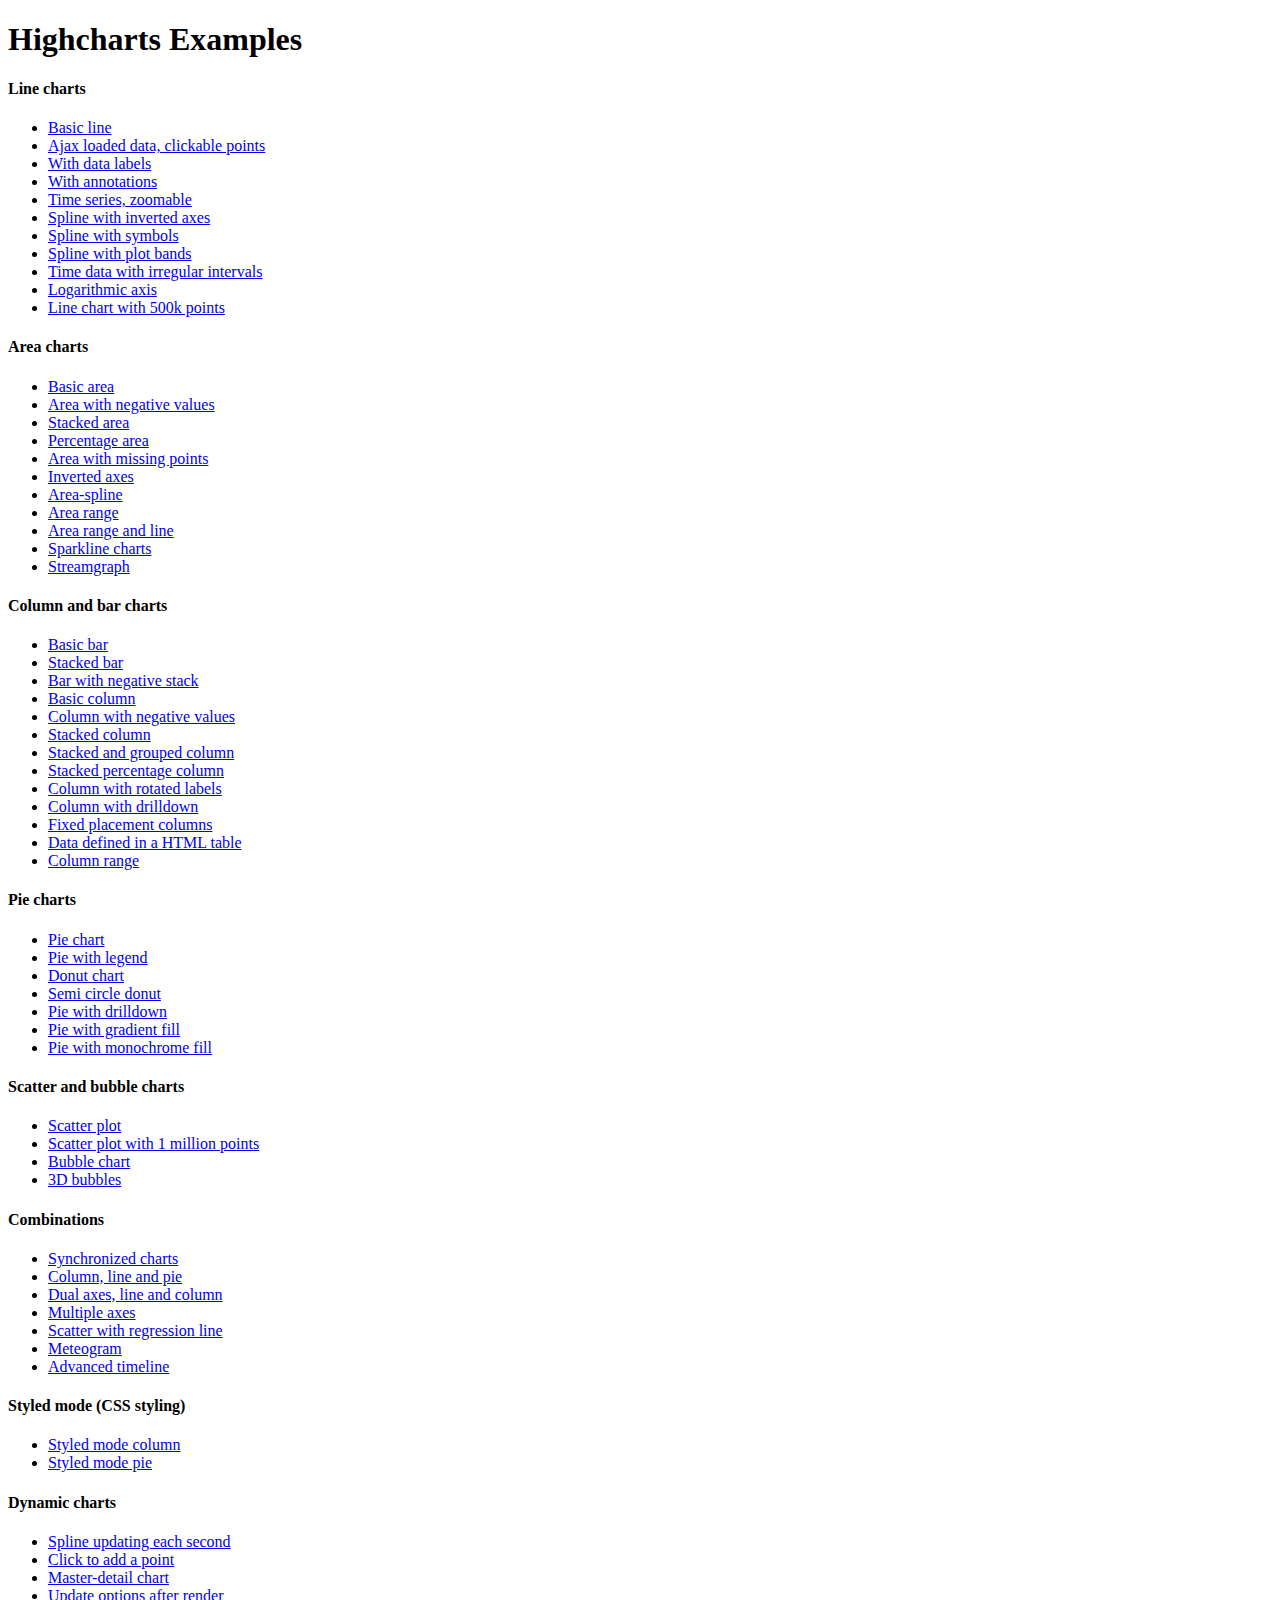
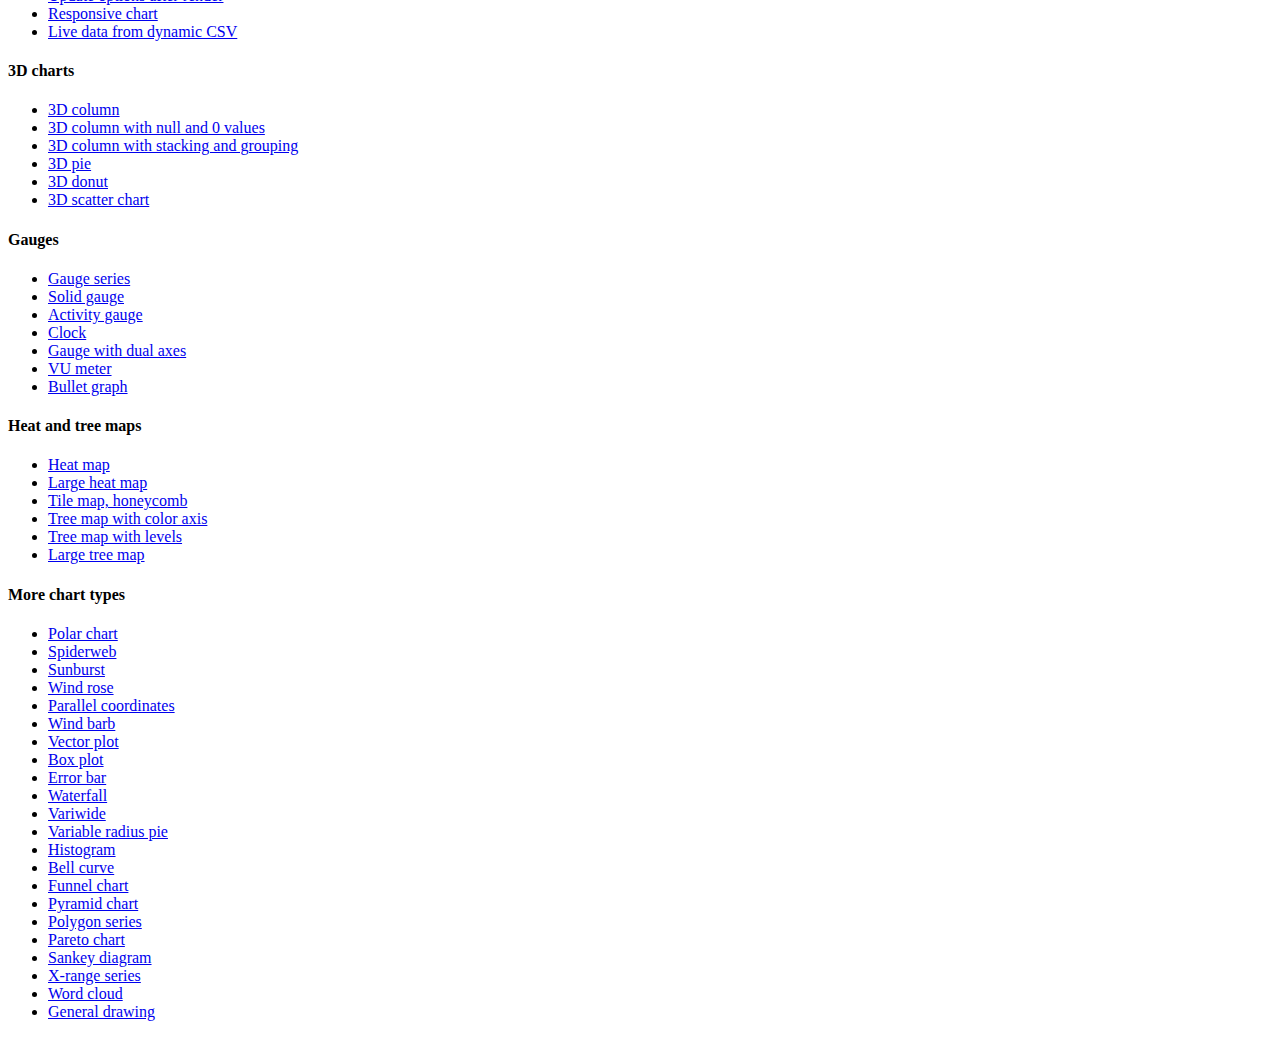
<file: frontend/light-bootstrap-dashboard-angular2-master/src/assets/plugins/highcharts_6.1.4/index.htm>
<!DOCTYPE HTML PUBLIC "-//W3C//DTD HTML 4.01//EN" "http://www.w3.org/TR/html4/strict.dtd">
<html>
	<head>
		<meta http-equiv="Content-Type" content="text/html; charset=utf-8" />
		<meta name="viewport" content="width=device-width, initial-scale=1" />
		<title>Highcharts Examples</title>
	</head>
	<body>
		<h1>Highcharts Examples</h1>
		<h4>Line charts</h4>
		<ul>
			<li><a href="examples/line-basic/index.htm">Basic line</a></li>
			<li><a href="examples/line-ajax/index.htm">Ajax loaded data, clickable points</a></li>
			<li><a href="examples/line-labels/index.htm">With data labels</a></li>
			<li><a href="examples/annotations/index.htm">With annotations</a></li>
			<li><a href="examples/line-time-series/index.htm">Time series, zoomable</a></li>
			<li><a href="examples/spline-inverted/index.htm">Spline with inverted axes</a></li>
			<li><a href="examples/spline-symbols/index.htm">Spline with symbols</a></li>
			<li><a href="examples/spline-plot-bands/index.htm">Spline with plot bands</a></li>
			<li><a href="examples/spline-irregular-time/index.htm">Time data with irregular intervals</a></li>
			<li><a href="examples/line-log-axis/index.htm">Logarithmic axis</a></li>
			<li><a href="examples/line-boost/index.htm">Line chart with 500k points</a></li>
		</ul>
		<h4>Area charts</h4>
		<ul>
			<li><a href="examples/area-basic/index.htm">Basic area</a></li>
			<li><a href="examples/area-negative/index.htm">Area with negative values</a></li>
			<li><a href="examples/area-stacked/index.htm">Stacked area</a></li>
			<li><a href="examples/area-stacked-percent/index.htm">Percentage area</a></li>
			<li><a href="examples/area-missing/index.htm">Area with missing points</a></li>
			<li><a href="examples/area-inverted/index.htm">Inverted axes</a></li>
			<li><a href="examples/areaspline/index.htm">Area-spline</a></li>
			<li><a href="examples/arearange/index.htm">Area range</a></li>
			<li><a href="examples/arearange-line/index.htm">Area range and line</a></li>
			<li><a href="examples/sparkline/index.htm">Sparkline charts</a></li>
			<li><a href="examples/streamgraph/index.htm">Streamgraph</a></li>
		</ul>
		<h4>Column and bar charts</h4>
		<ul>
			<li><a href="examples/bar-basic/index.htm">Basic bar</a></li>
			<li><a href="examples/bar-stacked/index.htm">Stacked bar</a></li>
			<li><a href="examples/bar-negative-stack/index.htm">Bar with negative stack</a></li>
			<li><a href="examples/column-basic/index.htm">Basic column</a></li>
			<li><a href="examples/column-negative/index.htm">Column with negative values</a></li>
			<li><a href="examples/column-stacked/index.htm">Stacked column</a></li>
			<li><a href="examples/column-stacked-and-grouped/index.htm">Stacked and grouped column</a></li>
			<li><a href="examples/column-stacked-percent/index.htm">Stacked percentage column</a></li>
			<li><a href="examples/column-rotated-labels/index.htm">Column with rotated labels</a></li>
			<li><a href="examples/column-drilldown/index.htm">Column with drilldown</a></li>
			<li><a href="examples/column-placement/index.htm">Fixed placement columns</a></li>
			<li><a href="examples/column-parsed/index.htm">Data defined in a HTML table</a></li>
			<li><a href="examples/columnrange/index.htm">Column range</a></li>
		</ul>
		<h4>Pie charts</h4>
		<ul>
			<li><a href="examples/pie-basic/index.htm">Pie chart</a></li>
			<li><a href="examples/pie-legend/index.htm">Pie with legend</a></li>
			<li><a href="examples/pie-donut/index.htm">Donut chart</a></li>
			<li><a href="examples/pie-semi-circle/index.htm">Semi circle donut</a></li>
			<li><a href="examples/pie-drilldown/index.htm">Pie with drilldown</a></li>
			<li><a href="examples/pie-gradient/index.htm">Pie with gradient fill</a></li>
			<li><a href="examples/pie-monochrome/index.htm">Pie with monochrome fill</a></li>
		</ul>
		<h4>Scatter and bubble charts</h4>
		<ul>
			<li><a href="examples/scatter/index.htm">Scatter plot</a></li>
			<li><a href="examples/scatter-boost/index.htm">Scatter plot with 1 million points</a></li>
			<li><a href="examples/bubble/index.htm">Bubble chart</a></li>
			<li><a href="examples/bubble-3d/index.htm">3D bubbles</a></li>
		</ul>
		<h4>Combinations</h4>
		<ul>
			<li><a href="examples/synchronized-charts/index.htm">Synchronized charts</a></li>
			<li><a href="examples/combo/index.htm">Column, line and pie</a></li>
			<li><a href="examples/combo-dual-axes/index.htm">Dual axes, line and column</a></li>
			<li><a href="examples/combo-multi-axes/index.htm">Multiple axes</a></li>
			<li><a href="examples/combo-regression/index.htm">Scatter with regression line</a></li>
			<li><a href="examples/combo-meteogram/index.htm">Meteogram</a></li>
			<li><a href="examples/combo-timeline/index.htm">Advanced timeline</a></li>
		</ul>
		<h4>Styled mode (CSS styling)</h4>
		<ul>
			<li><a href="examples/styled-mode-column/index.htm">Styled mode column</a></li>
			<li><a href="examples/styled-mode-pie/index.htm">Styled mode pie</a></li>
		</ul>
		<h4>Dynamic charts</h4>
		<ul>
			<li><a href="examples/dynamic-update/index.htm">Spline updating each second</a></li>
			<li><a href="examples/dynamic-click-to-add/index.htm">Click to add a point</a></li>
			<li><a href="examples/dynamic-master-detail/index.htm">Master-detail chart</a></li>
			<li><a href="examples/chart-update/index.htm">Update options after render</a></li>
			<li><a href="examples/responsive/index.htm">Responsive chart</a></li>
			<li><a href="examples/live-data/index.htm">Live data from dynamic CSV</a></li>
		</ul>
		<h4>3D charts</h4>
		<ul>
			<li><a href="examples/3d-column-interactive/index.htm">3D column</a></li>
			<li><a href="examples/3d-column-null-values/index.htm">3D column with null and 0 values</a></li>
			<li><a href="examples/3d-column-stacking-grouping/index.htm">3D column with stacking and grouping</a></li>
			<li><a href="examples/3d-pie/index.htm">3D pie</a></li>
			<li><a href="examples/3d-pie-donut/index.htm">3D donut</a></li>
			<li><a href="examples/3d-scatter-draggable/index.htm">3D scatter chart</a></li>
		</ul>
		<h4>Gauges</h4>
		<ul>
			<li><a href="examples/gauge-speedometer/index.htm">Gauge series</a></li>
			<li><a href="examples/gauge-solid/index.htm">Solid gauge</a></li>
			<li><a href="examples/gauge-activity/index.htm">Activity gauge</a></li>
			<li><a href="examples/gauge-clock/index.htm">Clock</a></li>
			<li><a href="examples/gauge-dual/index.htm">Gauge with dual axes</a></li>
			<li><a href="examples/gauge-vu-meter/index.htm">VU meter</a></li>
			<li><a href="examples/bullet-graph/index.htm">Bullet graph</a></li>
		</ul>
		<h4>Heat and tree maps</h4>
		<ul>
			<li><a href="examples/heatmap/index.htm">Heat map</a></li>
			<li><a href="examples/heatmap-canvas/index.htm">Large heat map</a></li>
			<li><a href="examples/honeycomb-usa/index.htm">Tile map, honeycomb</a></li>
			<li><a href="examples/treemap-coloraxis/index.htm">Tree map with color axis</a></li>
			<li><a href="examples/treemap-with-levels/index.htm">Tree map with levels</a></li>
			<li><a href="examples/treemap-large-dataset/index.htm">Large tree map</a></li>
		</ul>
		<h4>More chart types</h4>
		<ul>
			<li><a href="examples/polar/index.htm">Polar chart</a></li>
			<li><a href="examples/polar-spider/index.htm">Spiderweb</a></li>
			<li><a href="examples/sunburst/index.htm">Sunburst</a></li>
			<li><a href="examples/polar-wind-rose/index.htm">Wind rose</a></li>
			<li><a href="examples/parallel-coordinates/index.htm">Parallel coordinates</a></li>
			<li><a href="examples/windbarb-series/index.htm">Wind barb</a></li>
			<li><a href="examples/vector-plot/index.htm">Vector plot</a></li>
			<li><a href="examples/box-plot/index.htm">Box plot</a></li>
			<li><a href="examples/error-bar/index.htm">Error bar</a></li>
			<li><a href="examples/waterfall/index.htm">Waterfall</a></li>
			<li><a href="examples/variwide/index.htm">Variwide</a></li>
			<li><a href="examples/variable-radius-pie/index.htm">Variable radius pie</a></li>
			<li><a href="examples/histogram/index.htm">Histogram</a></li>
			<li><a href="examples/bellcurve/index.htm">Bell curve</a></li>
			<li><a href="examples/funnel/index.htm">Funnel chart</a></li>
			<li><a href="examples/pyramid/index.htm">Pyramid chart</a></li>
			<li><a href="examples/polygon/index.htm">Polygon series</a></li>
			<li><a href="examples/pareto/index.htm">Pareto chart</a></li>
			<li><a href="examples/sankey-diagram/index.htm">Sankey diagram</a></li>
			<li><a href="examples/x-range/index.htm">X-range series</a></li>
			<li><a href="examples/wordcloud/index.htm">Word cloud</a></li>
			<li><a href="examples/renderer/index.htm">General drawing</a></li>
		</ul>
	</body>
</html>
</file>
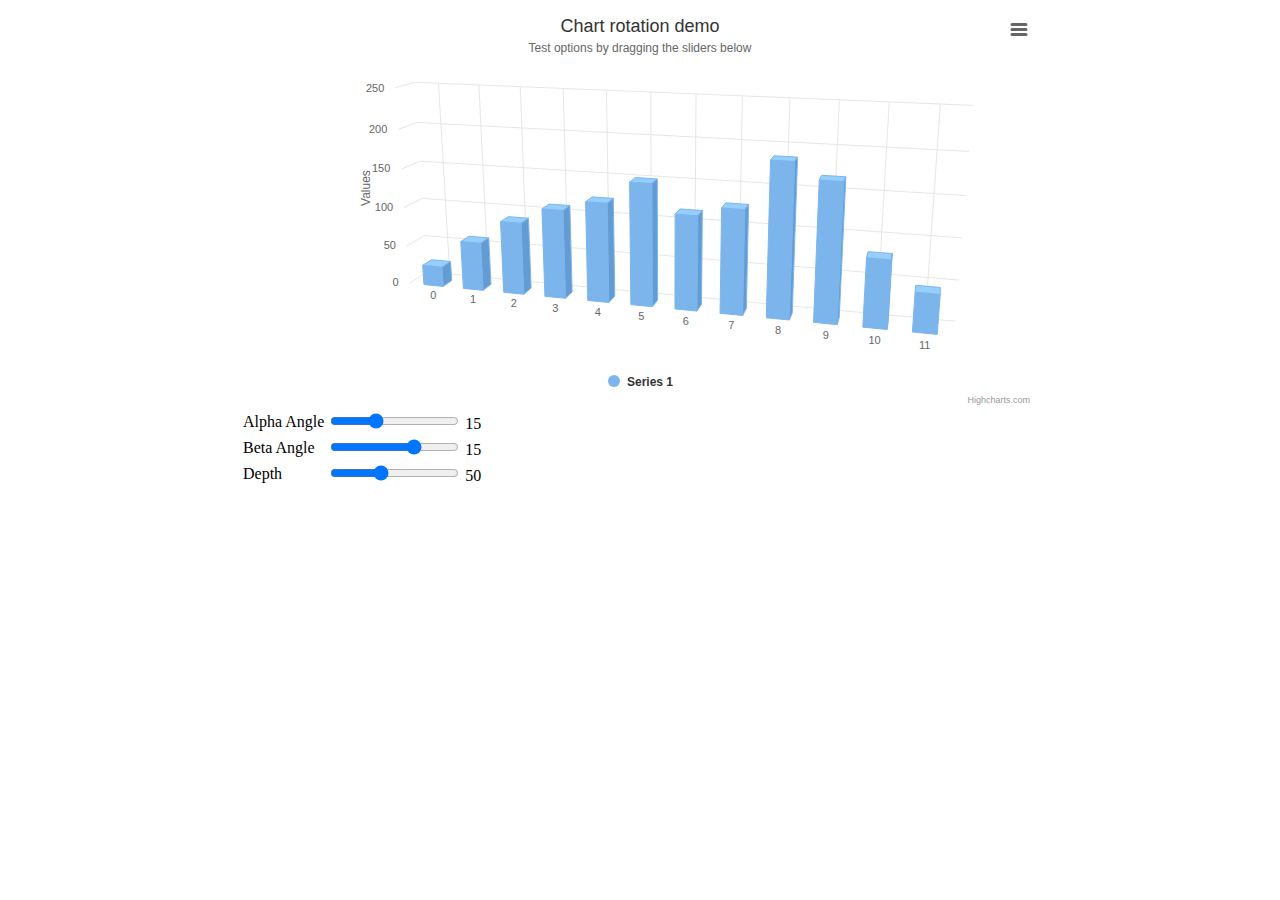
<file: frontend/light-bootstrap-dashboard-angular2-master/src/assets/plugins/highcharts_6.1.4/examples/3d-column-interactive/index.htm>
<!DOCTYPE HTML>
<html>
	<head>
		<meta http-equiv="Content-Type" content="text/html; charset=utf-8">
		<meta name="viewport" content="width=device-width, initial-scale=1">
		<title>Highcharts Example</title>

		<style type="text/css">
#container, #sliders {
    min-width: 310px; 
    max-width: 800px;
    margin: 0 auto;
}
#container {
    height: 400px; 
}
		</style>
	</head>
	<body>
<script src="https://code.jquery.com/jquery-3.1.1.min.js"></script>
<script src="../../code/highcharts.js"></script>
<script src="../../code/highcharts-3d.js"></script>
<script src="../../code/modules/exporting.js"></script>
<script src="../../code/modules/export-data.js"></script>

<div id="container"></div>
<div id="sliders">
    <table>
        <tr>
        	<td>Alpha Angle</td>
        	<td><input id="alpha" type="range" min="0" max="45" value="15"/> <span id="alpha-value" class="value"></span></td>
        </tr>
        <tr>
        	<td>Beta Angle</td>
        	<td><input id="beta" type="range" min="-45" max="45" value="15"/> <span id="beta-value" class="value"></span></td>
        </tr>
        <tr>
        	<td>Depth</td>
        	<td><input id="depth" type="range" min="20" max="100" value="50"/> <span id="depth-value" class="value"></span></td>
        </tr>
    </table>
</div>


		<script type="text/javascript">

// Set up the chart
var chart = new Highcharts.Chart({
    chart: {
        renderTo: 'container',
        type: 'column',
        options3d: {
            enabled: true,
            alpha: 15,
            beta: 15,
            depth: 50,
            viewDistance: 25
        }
    },
    title: {
        text: 'Chart rotation demo'
    },
    subtitle: {
        text: 'Test options by dragging the sliders below'
    },
    plotOptions: {
        column: {
            depth: 25
        }
    },
    series: [{
        data: [29.9, 71.5, 106.4, 129.2, 144.0, 176.0, 135.6, 148.5, 216.4, 194.1, 95.6, 54.4]
    }]
});

function showValues() {
    $('#alpha-value').html(chart.options.chart.options3d.alpha);
    $('#beta-value').html(chart.options.chart.options3d.beta);
    $('#depth-value').html(chart.options.chart.options3d.depth);
}

// Activate the sliders
$('#sliders input').on('input change', function () {
    chart.options.chart.options3d[this.id] = parseFloat(this.value);
    showValues();
    chart.redraw(false);
});

showValues();
		</script>
	</body>
</html>
</file>
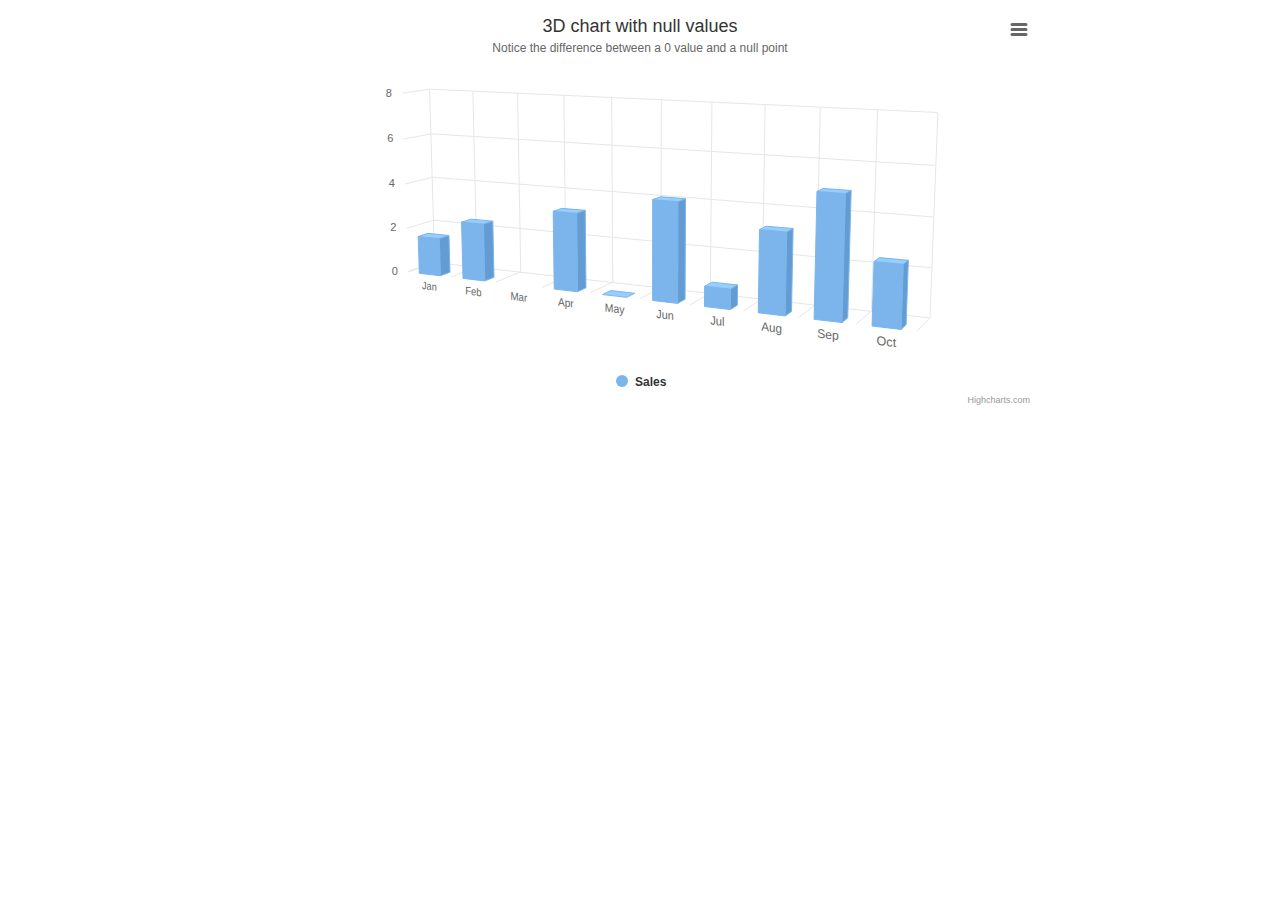
<file: frontend/light-bootstrap-dashboard-angular2-master/src/assets/plugins/highcharts_6.1.4/examples/3d-column-null-values/index.htm>
<!DOCTYPE HTML>
<html>
	<head>
		<meta http-equiv="Content-Type" content="text/html; charset=utf-8">
		<meta name="viewport" content="width=device-width, initial-scale=1">
		<title>Highcharts Example</title>

		<style type="text/css">
#container {
    height: 400px; 
    min-width: 310px; 
    max-width: 800px;
    margin: 0 auto;
}
		</style>
	</head>
	<body>

<script src="../../code/highcharts.js"></script>
<script src="../../code/highcharts-3d.js"></script>
<script src="../../code/modules/exporting.js"></script>
<script src="../../code/modules/export-data.js"></script>

<div id="container" style="height: 400px"></div>


		<script type="text/javascript">

Highcharts.chart('container', {
    chart: {
        type: 'column',
        options3d: {
            enabled: true,
            alpha: 10,
            beta: 25,
            depth: 70
        }
    },
    title: {
        text: '3D chart with null values'
    },
    subtitle: {
        text: 'Notice the difference between a 0 value and a null point'
    },
    plotOptions: {
        column: {
            depth: 25
        }
    },
    xAxis: {
        categories: Highcharts.getOptions().lang.shortMonths,
        labels: {
            skew3d: true,
            style: {
                fontSize: '16px'
            }
        }
    },
    yAxis: {
        title: {
            text: null
        }
    },
    series: [{
        name: 'Sales',
        data: [2, 3, null, 4, 0, 5, 1, 4, 6, 3]
    }]
});
		</script>
	</body>
</html>
</file>
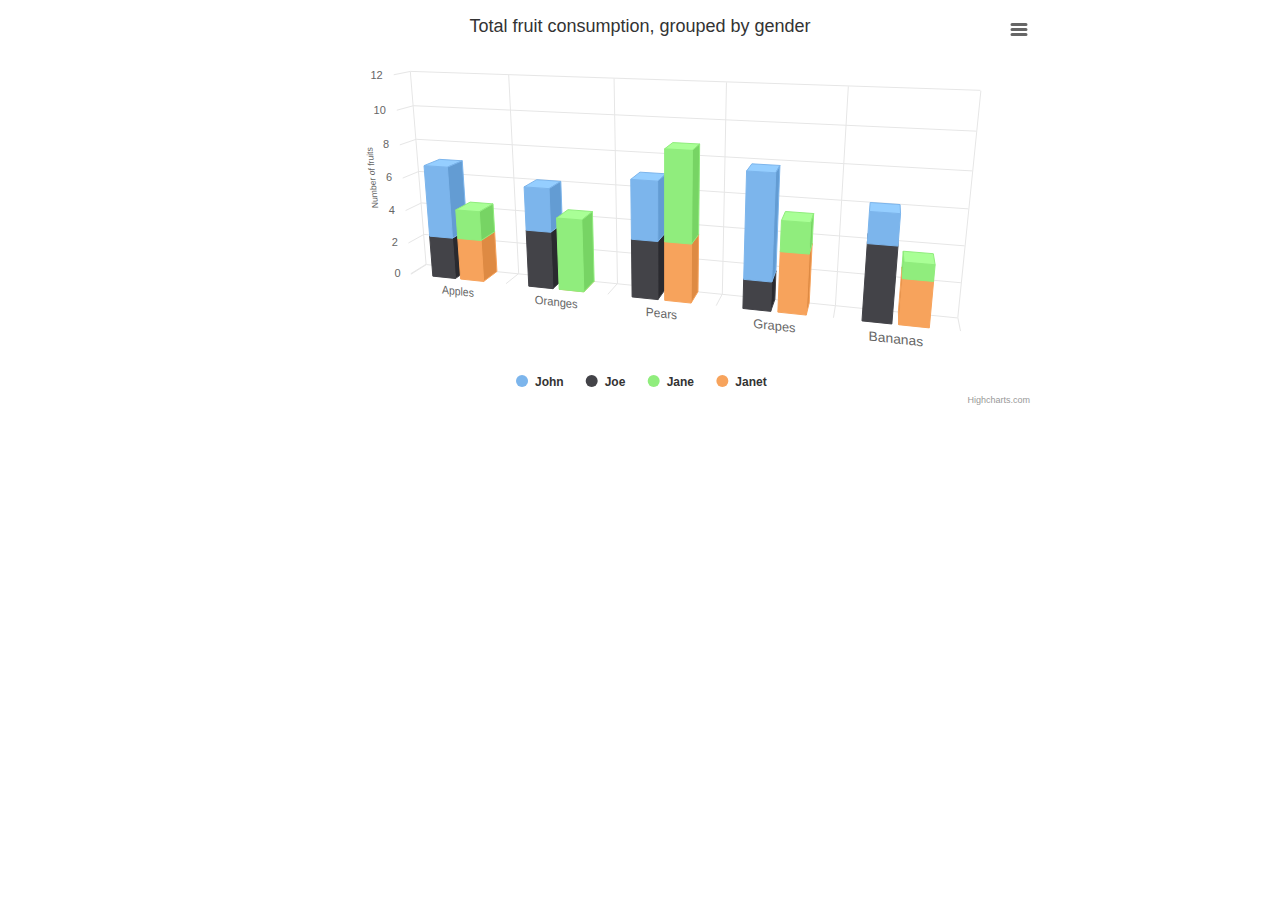
<file: frontend/light-bootstrap-dashboard-angular2-master/src/assets/plugins/highcharts_6.1.4/examples/3d-column-stacking-grouping/index.htm>
<!DOCTYPE HTML>
<html>
	<head>
		<meta http-equiv="Content-Type" content="text/html; charset=utf-8">
		<meta name="viewport" content="width=device-width, initial-scale=1">
		<title>Highcharts Example</title>

		<style type="text/css">
#container {
    height: 400px; 
    min-width: 310px; 
    max-width: 800px;
    margin: 0 auto;
}
		</style>
	</head>
	<body>

<script src="../../code/highcharts.js"></script>
<script src="../../code/highcharts-3d.js"></script>
<script src="../../code/modules/exporting.js"></script>
<script src="../../code/modules/export-data.js"></script>

<div id="container" style="height: 400px"></div>


		<script type="text/javascript">

Highcharts.chart('container', {
    chart: {
        type: 'column',
        options3d: {
            enabled: true,
            alpha: 15,
            beta: 15,
            viewDistance: 25,
            depth: 40
        }
    },

    title: {
        text: 'Total fruit consumption, grouped by gender'
    },

    xAxis: {
        categories: ['Apples', 'Oranges', 'Pears', 'Grapes', 'Bananas'],
        labels: {
            skew3d: true,
            style: {
                fontSize: '16px'
            }
        }
    },

    yAxis: {
        allowDecimals: false,
        min: 0,
        title: {
            text: 'Number of fruits',
            skew3d: true
        }
    },

    tooltip: {
        headerFormat: '<b>{point.key}</b><br>',
        pointFormat: '<span style="color:{series.color}">\u25CF</span> {series.name}: {point.y} / {point.stackTotal}'
    },

    plotOptions: {
        column: {
            stacking: 'normal',
            depth: 40
        }
    },

    series: [{
        name: 'John',
        data: [5, 3, 4, 7, 2],
        stack: 'male'
    }, {
        name: 'Joe',
        data: [3, 4, 4, 2, 5],
        stack: 'male'
    }, {
        name: 'Jane',
        data: [2, 5, 6, 2, 1],
        stack: 'female'
    }, {
        name: 'Janet',
        data: [3, 0, 4, 4, 3],
        stack: 'female'
    }]
});


		</script>
	</body>
</html>
</file>
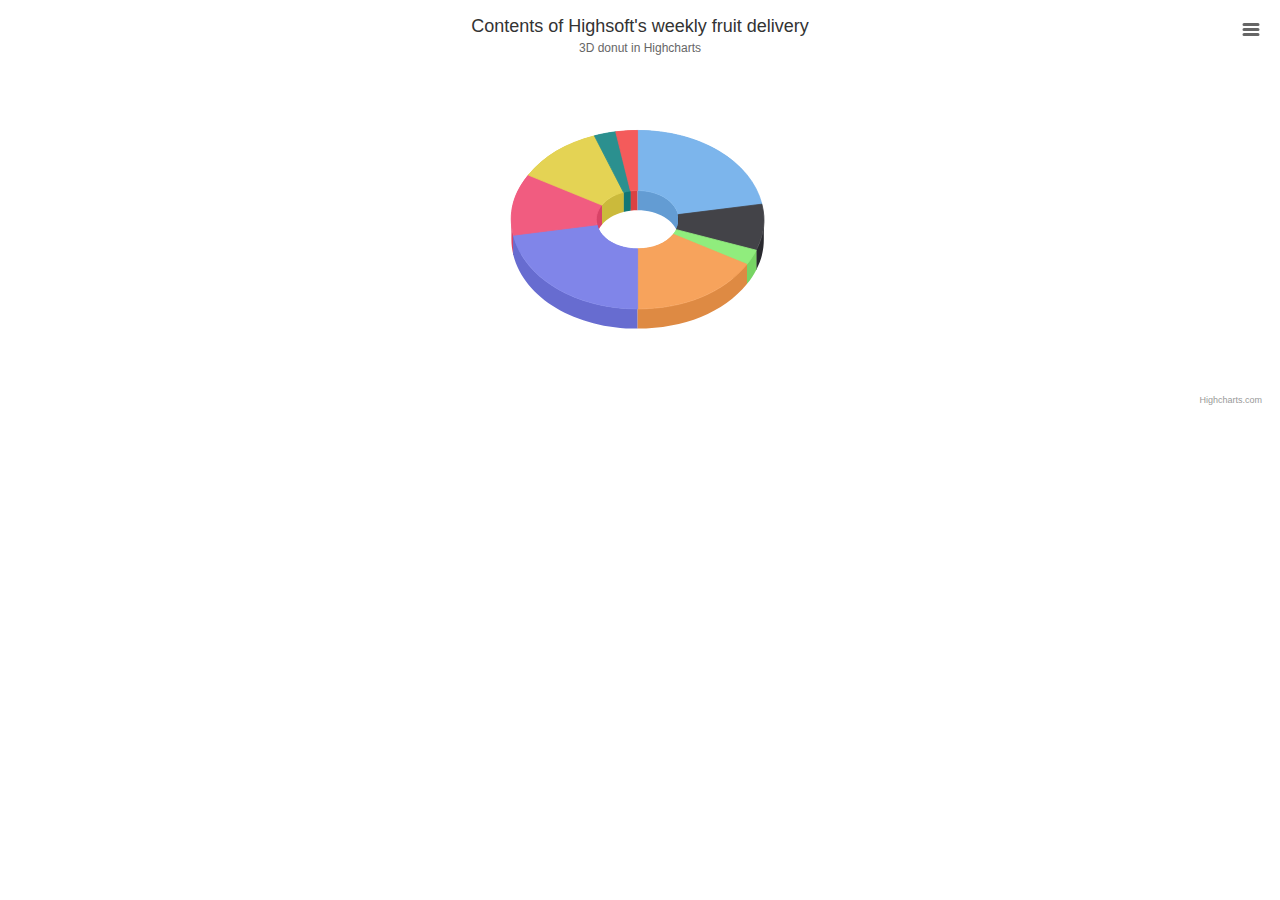
<file: frontend/light-bootstrap-dashboard-angular2-master/src/assets/plugins/highcharts_6.1.4/examples/3d-pie-donut/index.htm>
<!DOCTYPE HTML>
<html>
	<head>
		<meta http-equiv="Content-Type" content="text/html; charset=utf-8">
		<meta name="viewport" content="width=device-width, initial-scale=1">
		<title>Highcharts Example</title>

		<style type="text/css">

		</style>
	</head>
	<body>

<script src="../../code/highcharts.js"></script>
<script src="../../code/highcharts-3d.js"></script>
<script src="../../code/modules/exporting.js"></script>
<script src="../../code/modules/export-data.js"></script>

<div id="container" style="height: 400px"></div>


		<script type="text/javascript">

Highcharts.chart('container', {
    chart: {
        type: 'pie',
        options3d: {
            enabled: true,
            alpha: 45
        }
    },
    title: {
        text: 'Contents of Highsoft\'s weekly fruit delivery'
    },
    subtitle: {
        text: '3D donut in Highcharts'
    },
    plotOptions: {
        pie: {
            innerSize: 100,
            depth: 45
        }
    },
    series: [{
        name: 'Delivered amount',
        data: [
            ['Bananas', 8],
            ['Kiwi', 3],
            ['Mixed nuts', 1],
            ['Oranges', 6],
            ['Apples', 8],
            ['Pears', 4],
            ['Clementines', 4],
            ['Reddish (bag)', 1],
            ['Grapes (bunch)', 1]
        ]
    }]
});
		</script>
	</body>
</html>
</file>
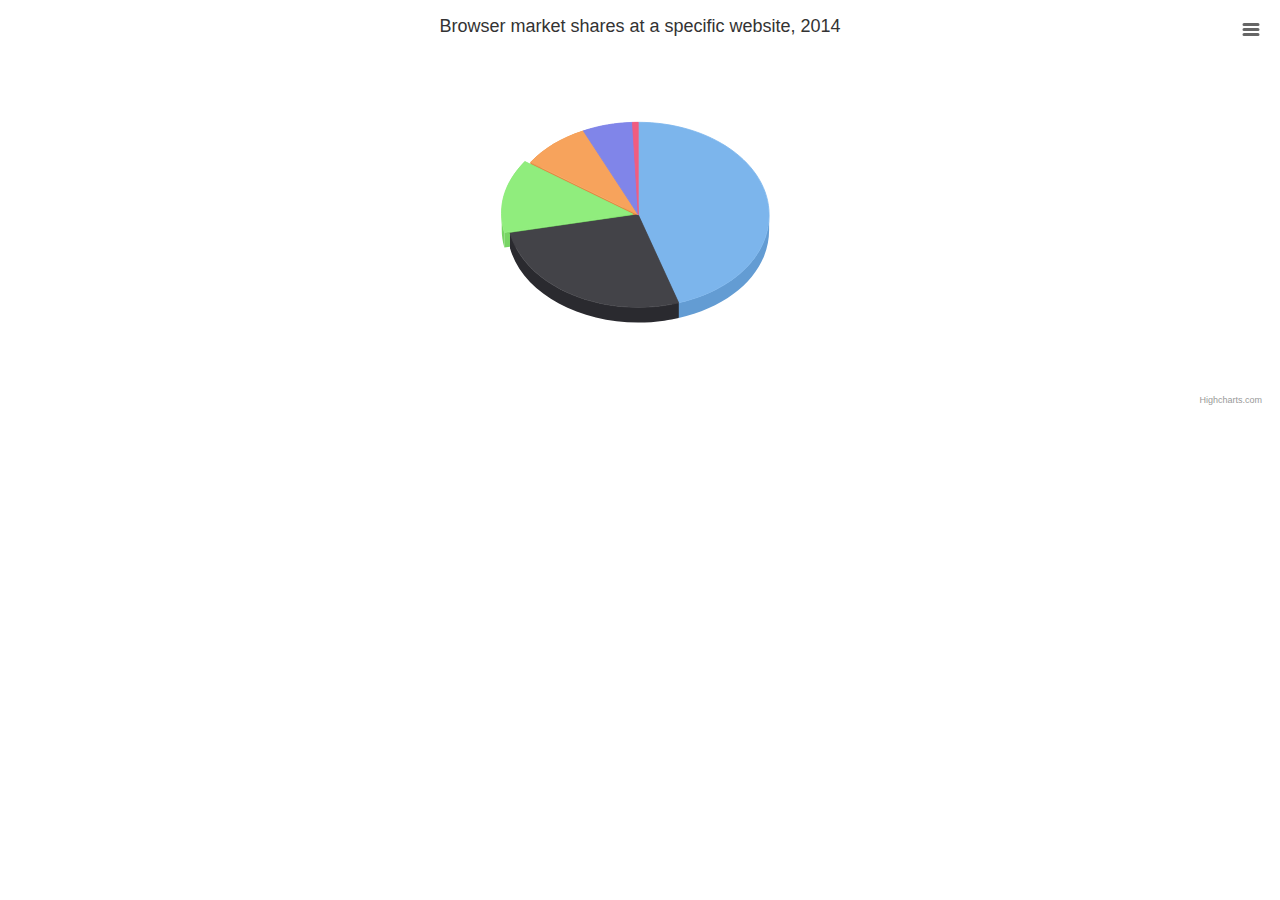
<file: frontend/light-bootstrap-dashboard-angular2-master/src/assets/plugins/highcharts_6.1.4/examples/3d-pie/index.htm>
<!DOCTYPE HTML>
<html>
	<head>
		<meta http-equiv="Content-Type" content="text/html; charset=utf-8">
		<meta name="viewport" content="width=device-width, initial-scale=1">
		<title>Highcharts Example</title>

		<style type="text/css">

		</style>
	</head>
	<body>

<script src="../../code/highcharts.js"></script>
<script src="../../code/highcharts-3d.js"></script>
<script src="../../code/modules/exporting.js"></script>
<script src="../../code/modules/export-data.js"></script>

<div id="container" style="height: 400px"></div>


		<script type="text/javascript">

Highcharts.chart('container', {
    chart: {
        type: 'pie',
        options3d: {
            enabled: true,
            alpha: 45,
            beta: 0
        }
    },
    title: {
        text: 'Browser market shares at a specific website, 2014'
    },
    tooltip: {
        pointFormat: '{series.name}: <b>{point.percentage:.1f}%</b>'
    },
    plotOptions: {
        pie: {
            allowPointSelect: true,
            cursor: 'pointer',
            depth: 35,
            dataLabels: {
                enabled: true,
                format: '{point.name}'
            }
        }
    },
    series: [{
        type: 'pie',
        name: 'Browser share',
        data: [
            ['Firefox', 45.0],
            ['IE', 26.8],
            {
                name: 'Chrome',
                y: 12.8,
                sliced: true,
                selected: true
            },
            ['Safari', 8.5],
            ['Opera', 6.2],
            ['Others', 0.7]
        ]
    }]
});
		</script>
	</body>
</html>
</file>
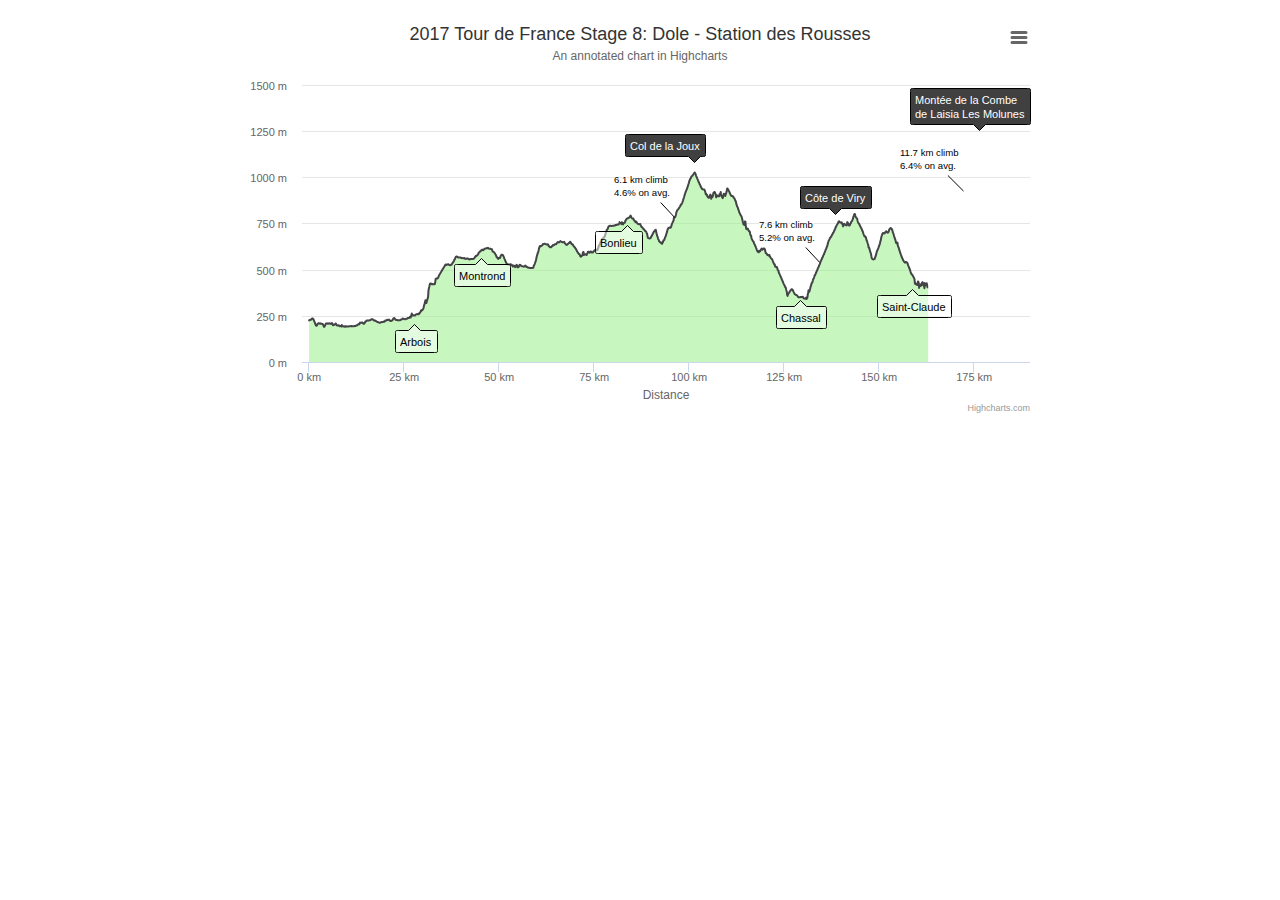
<file: frontend/light-bootstrap-dashboard-angular2-master/src/assets/plugins/highcharts_6.1.4/examples/annotations/index.htm>
<!DOCTYPE HTML>
<html>
	<head>
		<meta http-equiv="Content-Type" content="text/html; charset=utf-8">
		<meta name="viewport" content="width=device-width, initial-scale=1">
		<title>Highcharts Example</title>

		<style type="text/css">
#container {
    max-width: 800px;
    min-width: 380px;
    height: 400px;
    margin: 1em auto;
}
		</style>
	</head>
	<body>
<script src="../../code/highcharts.js"></script>
<script src="../../code/modules/annotations.js"></script>
<script src="../../code/modules/exporting.js"></script>
<script src="../../code/modules/export-data.js"></script>

<div id="container" style="height: 400px; min-width: 380px"></div>




		<script type="text/javascript">
// Data generated from http://www.bikeforums.net/professional-cycling-fans/1113087-2017-tour-de-france-gpx-tcx-files.html
var elevationData = [
    [0.0, 225],
    [0.1, 226],
    [0.2, 228],
    [0.3, 228],
    [0.4, 229],
    [0.5, 229],
    [0.6, 230],
    [0.7, 234],
    [0.8, 235],
    [0.9, 236],
    [1.0, 235],
    [1.1, 232],
    [1.2, 228],
    [1.3, 223],
    [1.4, 218],
    [1.5, 214],
    [1.6, 207],
    [1.7, 202],
    [1.8, 198],
    [1.9, 196],
    [2.0, 197],
    [2.1, 200],
    [2.2, 205],
    [2.3, 206],
    [2.4, 210],
    [2.5, 210],
    [2.6, 210],
    [2.7, 209],
    [2.8, 208],
    [2.9, 207],
    [3.0, 209],
    [3.1, 208],
    [3.2, 207],
    [3.3, 207],
    [3.4, 206],
    [3.5, 206],
    [3.6, 205],
    [3.7, 201],
    [3.8, 195],
    [3.9, 191],
    [4.0, 191],
    [4.1, 195],
    [4.2, 199],
    [4.3, 203],
    [4.4, 208],
    [4.5, 208],
    [4.6, 208],
    [4.7, 208],
    [4.8, 209],
    [4.9, 207],
    [5.0, 207],
    [5.1, 208],
    [5.2, 209],
    [5.3, 208],
    [5.4, 210],
    [5.5, 209],
    [5.6, 209],
    [5.7, 206],
    [5.8, 207],
    [5.9, 209],
    [6.0, 211],
    [6.1, 206],
    [6.2, 201],
    [6.3, 199],
    [6.4, 200],
    [6.5, 202],
    [6.6, 203],
    [6.7, 202],
    [6.8, 204],
    [6.9, 206],
    [7.0, 208],
    [7.1, 205],
    [7.2, 202],
    [7.3, 198],
    [7.4, 198],
    [7.5, 198],
    [7.6, 198],
    [7.7, 198],
    [7.8, 199],
    [7.9, 197],
    [8.0, 194],
    [8.1, 194],
    [8.2, 195],
    [8.3, 195],
    [8.4, 196],
    [8.5, 192],
    [8.6, 200],
    [8.7, 197],
    [8.8, 194],
    [8.9, 194],
    [9.0, 193],
    [9.1, 192],
    [9.2, 192],
    [9.3, 193],
    [9.4, 191],
    [9.5, 191],
    [9.6, 193],
    [9.7, 193],
    [9.8, 194],
    [9.9, 192],
    [10.0, 192],
    [10.1, 192],
    [10.2, 192],
    [10.3, 192],
    [10.4, 193],
    [10.5, 193],
    [10.6, 193],
    [10.7, 193],
    [10.8, 194],
    [10.9, 194],
    [11.0, 194],
    [11.1, 195],
    [11.2, 194],
    [11.3, 194],
    [11.4, 194],
    [11.5, 194],
    [11.6, 193],
    [11.7, 194],
    [11.8, 194],
    [11.9, 194],
    [12.0, 195],
    [12.1, 195],
    [12.2, 195],
    [12.3, 197],
    [12.4, 197],
    [12.5, 197],
    [12.6, 198],
    [12.7, 201],
    [12.8, 202],
    [12.9, 203],
    [13.0, 205],
    [13.1, 205],
    [13.2, 204],
    [13.3, 210],
    [13.4, 213],
    [13.5, 212],
    [13.6, 213],
    [13.7, 213],
    [13.8, 213],
    [13.9, 214],
    [14.0, 214],
    [14.1, 212],
    [14.2, 209],
    [14.3, 207],
    [14.4, 207],
    [14.5, 208],
    [14.6, 211],
    [14.7, 215],
    [14.8, 219],
    [14.9, 219],
    [15.0, 221],
    [15.1, 224],
    [15.2, 224],
    [15.3, 225],
    [15.4, 225],
    [15.5, 225],
    [15.6, 225],
    [15.7, 225],
    [15.8, 225],
    [15.9, 226],
    [16.0, 226],
    [16.1, 227],
    [16.2, 227],
    [16.3, 230],
    [16.4, 231],
    [16.5, 231],
    [16.6, 232],
    [16.7, 230],
    [16.8, 229],
    [16.9, 228],
    [17.0, 226],
    [17.1, 226],
    [17.2, 224],
    [17.3, 223],
    [17.4, 224],
    [17.5, 223],
    [17.6, 221],
    [17.7, 220],
    [17.8, 218],
    [17.9, 217],
    [18.0, 216],
    [18.1, 216],
    [18.2, 215],
    [18.3, 214],
    [18.4, 213],
    [18.5, 212],
    [18.6, 212],
    [18.7, 213],
    [18.8, 214],
    [18.9, 215],
    [19.0, 215],
    [19.1, 216],
    [19.2, 217],
    [19.3, 216],
    [19.4, 216],
    [19.5, 217],
    [19.6, 219],
    [19.7, 218],
    [19.8, 218],
    [19.9, 220],
    [20.0, 224],
    [20.1, 224],
    [20.2, 225],
    [20.3, 224],
    [20.4, 225],
    [20.5, 228],
    [20.6, 228],
    [20.7, 227],
    [20.8, 228],
    [20.9, 228],
    [21.0, 228],
    [21.1, 229],
    [21.2, 225],
    [21.3, 223],
    [21.4, 222],
    [21.5, 222],
    [21.6, 223],
    [21.7, 224],
    [21.8, 224],
    [21.9, 226],
    [22.0, 228],
    [22.1, 233],
    [22.2, 237],
    [22.3, 237],
    [22.4, 238],
    [22.5, 236],
    [22.6, 232],
    [22.7, 232],
    [22.8, 228],
    [22.9, 227],
    [23.0, 227],
    [23.1, 227],
    [23.2, 227],
    [23.3, 226],
    [23.4, 226],
    [23.5, 226],
    [23.6, 226],
    [23.7, 226],
    [23.8, 226],
    [23.9, 226],
    [24.0, 228],
    [24.1, 228],
    [24.2, 229],
    [24.3, 230],
    [24.4, 230],
    [24.5, 233],
    [24.6, 235],
    [24.7, 234],
    [24.8, 234],
    [24.9, 233],
    [25.0, 233],
    [25.1, 232],
    [25.2, 232],
    [25.3, 232],
    [25.4, 232],
    [25.5, 234],
    [25.6, 234],
    [25.7, 234],
    [25.8, 234],
    [25.9, 237],
    [26.0, 238],
    [26.1, 238],
    [26.2, 238],
    [26.3, 240],
    [26.4, 240],
    [26.5, 244],
    [26.6, 241],
    [26.7, 241],
    [26.8, 245],
    [26.9, 254],
    [27.0, 262],
    [27.1, 255],
    [27.2, 255],
    [27.3, 251],
    [27.4, 252],
    [27.5, 253],
    [27.6, 253],
    [27.7, 251],
    [27.8, 251],
    [27.9, 254],
    [28.0, 255],
    [28.1, 257],
    [28.2, 259],
    [28.3, 259],
    [28.4, 259],
    [28.5, 260],
    [28.6, 258],
    [28.7, 258],
    [28.8, 262],
    [28.9, 260],
    [29.0, 262],
    [29.1, 266],
    [29.2, 268],
    [29.3, 270],
    [29.4, 278],
    [29.5, 276],
    [29.6, 278],
    [29.7, 282],
    [29.8, 281],
    [29.9, 284],
    [30.0, 287],
    [30.1, 292],
    [30.2, 303],
    [30.3, 309],
    [30.4, 317],
    [30.5, 324],
    [30.6, 334],
    [30.7, 334],
    [30.8, 319],
    [30.9, 321],
    [31.0, 333],
    [31.1, 337],
    [31.2, 345],
    [31.3, 352],
    [31.4, 386],
    [31.5, 398],
    [31.6, 406],
    [31.7, 416],
    [31.8, 423],
    [31.9, 425],
    [32.0, 425],
    [32.1, 424],
    [32.2, 423],
    [32.3, 421],
    [32.4, 421],
    [32.5, 422],
    [32.6, 421],
    [32.7, 421],
    [32.8, 421],
    [32.9, 421],
    [33.0, 421],
    [33.1, 423],
    [33.2, 435],
    [33.3, 450],
    [33.4, 451],
    [33.5, 452],
    [33.6, 452],
    [33.7, 452],
    [33.8, 452],
    [33.9, 455],
    [34.0, 459],
    [34.1, 465],
    [34.2, 469],
    [34.3, 473],
    [34.4, 476],
    [34.5, 480],
    [34.6, 483],
    [34.7, 487],
    [34.8, 490],
    [34.9, 494],
    [35.0, 497],
    [35.1, 502],
    [35.2, 504],
    [35.3, 507],
    [35.4, 511],
    [35.5, 514],
    [35.6, 518],
    [35.7, 521],
    [35.8, 524],
    [35.9, 527],
    [36.0, 528],
    [36.1, 525],
    [36.2, 526],
    [36.3, 528],
    [36.4, 528],
    [36.5, 528],
    [36.6, 529],
    [36.7, 528],
    [36.8, 526],
    [36.9, 525],
    [37.0, 524],
    [37.1, 524],
    [37.2, 524],
    [37.3, 525],
    [37.4, 528],
    [37.5, 528],
    [37.6, 532],
    [37.7, 534],
    [37.8, 538],
    [37.9, 540],
    [38.0, 544],
    [38.1, 546],
    [38.2, 554],
    [38.3, 555],
    [38.4, 559],
    [38.5, 566],
    [38.6, 568],
    [38.7, 571],
    [38.8, 571],
    [38.9, 570],
    [39.0, 569],
    [39.1, 567],
    [39.2, 567],
    [39.3, 566],
    [39.4, 566],
    [39.5, 566],
    [39.6, 566],
    [39.7, 566],
    [39.8, 566],
    [39.9, 565],
    [40.0, 563],
    [40.1, 562],
    [40.2, 563],
    [40.3, 563],
    [40.4, 562],
    [40.5, 562],
    [40.6, 562],
    [40.7, 561],
    [40.8, 563],
    [40.9, 561],
    [41.0, 559],
    [41.1, 559],
    [41.2, 559],
    [41.3, 558],
    [41.4, 559],
    [41.5, 560],
    [41.6, 560],
    [41.7, 560],
    [41.8, 559],
    [41.9, 557],
    [42.0, 556],
    [42.1, 555],
    [42.2, 555],
    [42.3, 556],
    [42.4, 557],
    [42.5, 557],
    [42.6, 557],
    [42.7, 557],
    [42.8, 557],
    [42.9, 557],
    [43.0, 557],
    [43.1, 557],
    [43.2, 558],
    [43.3, 559],
    [43.4, 560],
    [43.5, 563],
    [43.6, 566],
    [43.7, 570],
    [43.8, 572],
    [43.9, 575],
    [44.0, 573],
    [44.1, 576],
    [44.2, 577],
    [44.3, 579],
    [44.4, 581],
    [44.5, 584],
    [44.6, 591],
    [44.7, 593],
    [44.8, 594],
    [44.9, 596],
    [45.0, 599],
    [45.1, 601],
    [45.2, 601],
    [45.3, 604],
    [45.4, 607],
    [45.5, 607],
    [45.6, 607],
    [45.7, 607],
    [45.8, 605],
    [45.9, 607],
    [46.0, 609],
    [46.1, 612],
    [46.2, 613],
    [46.3, 614],
    [46.4, 614],
    [46.5, 614],
    [46.6, 616],
    [46.7, 616],
    [46.8, 615],
    [46.9, 615],
    [47.0, 618],
    [47.1, 617],
    [47.2, 615],
    [47.3, 614],
    [47.4, 613],
    [47.5, 613],
    [47.6, 613],
    [47.7, 613],
    [47.8, 612],
    [47.9, 612],
    [48.0, 609],
    [48.1, 610],
    [48.2, 603],
    [48.3, 598],
    [48.4, 598],
    [48.5, 596],
    [48.6, 595],
    [48.7, 593],
    [48.8, 590],
    [48.9, 587],
    [49.0, 583],
    [49.1, 580],
    [49.2, 576],
    [49.3, 569],
    [49.4, 568],
    [49.5, 566],
    [49.6, 560],
    [49.7, 559],
    [49.8, 558],
    [49.9, 562],
    [50.0, 564],
    [50.1, 563],
    [50.2, 563],
    [50.3, 567],
    [50.4, 574],
    [50.5, 577],
    [50.6, 580],
    [50.7, 581],
    [50.8, 579],
    [50.9, 579],
    [51.0, 578],
    [51.1, 574],
    [51.2, 569],
    [51.3, 564],
    [51.4, 558],
    [51.5, 554],
    [51.6, 550],
    [51.7, 543],
    [51.8, 539],
    [51.9, 536],
    [52.0, 532],
    [52.1, 530],
    [52.2, 529],
    [52.3, 528],
    [52.4, 528],
    [52.5, 528],
    [52.6, 528],
    [52.7, 527],
    [52.8, 527],
    [52.9, 528],
    [53.0, 529],
    [53.1, 528],
    [53.2, 526],
    [53.3, 526],
    [53.4, 524],
    [53.5, 519],
    [53.6, 517],
    [53.7, 517],
    [53.8, 522],
    [53.9, 521],
    [54.0, 520],
    [54.1, 518],
    [54.2, 513],
    [54.3, 518],
    [54.4, 520],
    [54.5, 523],
    [54.6, 526],
    [54.7, 522],
    [54.8, 513],
    [54.9, 512],
    [55.0, 513],
    [55.1, 513],
    [55.2, 518],
    [55.3, 522],
    [55.4, 526],
    [55.5, 526],
    [55.6, 525],
    [55.7, 522],
    [55.8, 520],
    [55.9, 519],
    [56.0, 518],
    [56.1, 518],
    [56.2, 518],
    [56.3, 517],
    [56.4, 516],
    [56.5, 517],
    [56.6, 517],
    [56.7, 517],
    [56.8, 521],
    [56.9, 522],
    [57.0, 518],
    [57.1, 517],
    [57.2, 514],
    [57.3, 515],
    [57.4, 513],
    [57.5, 511],
    [57.6, 511],
    [57.7, 511],
    [57.8, 510],
    [57.9, 510],
    [58.0, 509],
    [58.1, 509],
    [58.2, 509],
    [58.3, 509],
    [58.4, 509],
    [58.5, 509],
    [58.6, 509],
    [58.7, 509],
    [58.8, 509],
    [58.9, 510],
    [59.0, 510],
    [59.1, 521],
    [59.2, 524],
    [59.3, 528],
    [59.4, 533],
    [59.5, 539],
    [59.6, 545],
    [59.7, 551],
    [59.8, 562],
    [59.9, 572],
    [60.0, 579],
    [60.1, 585],
    [60.2, 593],
    [60.3, 596],
    [60.4, 605],
    [60.5, 617],
    [60.6, 620],
    [60.7, 627],
    [60.8, 628],
    [60.9, 627],
    [61.0, 627],
    [61.1, 628],
    [61.2, 629],
    [61.3, 632],
    [61.4, 634],
    [61.5, 638],
    [61.6, 637],
    [61.7, 638],
    [61.8, 639],
    [61.9, 640],
    [62.0, 640],
    [62.1, 639],
    [62.2, 639],
    [62.3, 637],
    [62.4, 637],
    [62.5, 636],
    [62.6, 637],
    [62.7, 636],
    [62.8, 637],
    [62.9, 635],
    [63.0, 629],
    [63.1, 626],
    [63.2, 626],
    [63.3, 623],
    [63.4, 621],
    [63.5, 621],
    [63.6, 621],
    [63.7, 622],
    [63.8, 625],
    [63.9, 626],
    [64.0, 629],
    [64.1, 631],
    [64.2, 633],
    [64.3, 631],
    [64.4, 632],
    [64.5, 634],
    [64.6, 637],
    [64.7, 637],
    [64.8, 637],
    [64.9, 637],
    [65.0, 638],
    [65.1, 641],
    [65.2, 644],
    [65.3, 646],
    [65.4, 649],
    [65.5, 648],
    [65.6, 647],
    [65.7, 647],
    [65.8, 649],
    [65.9, 650],
    [66.0, 651],
    [66.1, 654],
    [66.2, 652],
    [66.3, 651],
    [66.4, 650],
    [66.5, 650],
    [66.6, 649],
    [66.7, 648],
    [66.8, 648],
    [66.9, 648],
    [67.0, 649],
    [67.1, 650],
    [67.2, 647],
    [67.3, 642],
    [67.4, 641],
    [67.5, 638],
    [67.6, 636],
    [67.7, 635],
    [67.8, 633],
    [67.9, 636],
    [68.0, 638],
    [68.1, 639],
    [68.2, 641],
    [68.3, 643],
    [68.4, 644],
    [68.5, 645],
    [68.6, 649],
    [68.7, 651],
    [68.8, 648],
    [68.9, 645],
    [69.0, 640],
    [69.1, 637],
    [69.2, 637],
    [69.3, 637],
    [69.4, 635],
    [69.5, 630],
    [69.6, 628],
    [69.7, 625],
    [69.8, 622],
    [69.9, 620],
    [70.0, 618],
    [70.1, 613],
    [70.2, 612],
    [70.3, 608],
    [70.4, 603],
    [70.5, 599],
    [70.6, 597],
    [70.7, 591],
    [70.8, 590],
    [70.9, 587],
    [71.0, 584],
    [71.1, 584],
    [71.2, 582],
    [71.3, 574],
    [71.4, 572],
    [71.5, 570],
    [71.6, 572],
    [71.7, 573],
    [71.8, 575],
    [71.9, 578],
    [72.0, 590],
    [72.1, 595],
    [72.2, 595],
    [72.3, 579],
    [72.4, 581],
    [72.5, 583],
    [72.6, 583],
    [72.7, 583],
    [72.8, 583],
    [72.9, 580],
    [73.0, 579],
    [73.1, 584],
    [73.2, 587],
    [73.3, 594],
    [73.4, 597],
    [73.5, 597],
    [73.6, 596],
    [73.7, 593],
    [73.8, 591],
    [73.9, 596],
    [74.0, 596],
    [74.1, 598],
    [74.2, 598],
    [74.3, 595],
    [74.4, 592],
    [74.5, 592],
    [74.6, 592],
    [74.7, 594],
    [74.8, 597],
    [74.9, 600],
    [75.0, 601],
    [75.1, 605],
    [75.2, 604],
    [75.3, 604],
    [75.4, 607],
    [75.5, 607],
    [75.6, 607],
    [75.7, 604],
    [75.8, 605],
    [75.9, 608],
    [76.0, 616],
    [76.1, 618],
    [76.2, 629],
    [76.3, 633],
    [76.4, 634],
    [76.5, 637],
    [76.6, 644],
    [76.7, 650],
    [76.8, 653],
    [76.9, 653],
    [77.0, 657],
    [77.1, 664],
    [77.2, 668],
    [77.3, 668],
    [77.4, 668],
    [77.5, 672],
    [77.6, 674],
    [77.7, 679],
    [77.8, 681],
    [77.9, 689],
    [78.0, 692],
    [78.1, 704],
    [78.2, 708],
    [78.3, 714],
    [78.4, 716],
    [78.5, 719],
    [78.6, 722],
    [78.7, 729],
    [78.8, 733],
    [78.9, 735],
    [79.0, 736],
    [79.1, 737],
    [79.2, 737],
    [79.3, 737],
    [79.4, 737],
    [79.5, 736],
    [79.6, 736],
    [79.7, 736],
    [79.8, 737],
    [79.9, 737],
    [80.0, 737],
    [80.1, 737],
    [80.2, 738],
    [80.3, 739],
    [80.4, 739],
    [80.5, 739],
    [80.6, 741],
    [80.7, 741],
    [80.8, 741],
    [80.9, 741],
    [81.0, 743],
    [81.1, 744],
    [81.2, 744],
    [81.3, 744],
    [81.4, 744],
    [81.5, 746],
    [81.6, 748],
    [81.7, 757],
    [81.8, 753],
    [81.9, 752],
    [82.0, 751],
    [82.1, 748],
    [82.2, 746],
    [82.3, 756],
    [82.4, 755],
    [82.5, 748],
    [82.6, 745],
    [82.7, 749],
    [82.8, 752],
    [82.9, 753],
    [83.0, 753],
    [83.1, 755],
    [83.2, 764],
    [83.3, 766],
    [83.4, 771],
    [83.5, 774],
    [83.6, 775],
    [83.7, 777],
    [83.8, 778],
    [83.9, 778],
    [84.0, 780],
    [84.1, 780],
    [84.2, 782],
    [84.3, 783],
    [84.4, 786],
    [84.5, 791],
    [84.6, 792],
    [84.7, 787],
    [84.8, 782],
    [84.9, 780],
    [85.0, 777],
    [85.1, 777],
    [85.2, 777],
    [85.3, 777],
    [85.4, 770],
    [85.5, 768],
    [85.6, 764],
    [85.7, 763],
    [85.8, 758],
    [85.9, 757],
    [86.0, 760],
    [86.1, 759],
    [86.2, 756],
    [86.3, 751],
    [86.4, 748],
    [86.5, 748],
    [86.6, 747],
    [86.7, 746],
    [86.8, 745],
    [86.9, 746],
    [87.0, 746],
    [87.1, 747],
    [87.2, 742],
    [87.3, 738],
    [87.4, 733],
    [87.5, 730],
    [87.6, 730],
    [87.7, 727],
    [87.8, 725],
    [87.9, 722],
    [88.0, 719],
    [88.1, 718],
    [88.2, 716],
    [88.3, 712],
    [88.4, 710],
    [88.5, 708],
    [88.6, 707],
    [88.7, 705],
    [88.8, 699],
    [88.9, 695],
    [89.0, 686],
    [89.1, 674],
    [89.2, 671],
    [89.3, 670],
    [89.4, 670],
    [89.5, 669],
    [89.6, 668],
    [89.7, 669],
    [89.8, 670],
    [89.9, 672],
    [90.0, 679],
    [90.1, 681],
    [90.2, 684],
    [90.3, 689],
    [90.4, 693],
    [90.5, 697],
    [90.6, 701],
    [90.7, 705],
    [90.8, 708],
    [90.9, 709],
    [91.0, 712],
    [91.1, 714],
    [91.2, 716],
    [91.3, 706],
    [91.4, 697],
    [91.5, 689],
    [91.6, 681],
    [91.7, 677],
    [91.8, 668],
    [91.9, 663],
    [92.0, 661],
    [92.1, 653],
    [92.2, 652],
    [92.3, 650],
    [92.4, 647],
    [92.5, 646],
    [92.6, 645],
    [92.7, 642],
    [92.8, 640],
    [92.9, 640],
    [93.0, 651],
    [93.1, 648],
    [93.2, 657],
    [93.3, 660],
    [93.4, 660],
    [93.5, 662],
    [93.6, 672],
    [93.7, 675],
    [93.8, 681],
    [93.9, 685],
    [94.0, 694],
    [94.1, 700],
    [94.2, 707],
    [94.3, 716],
    [94.4, 720],
    [94.5, 723],
    [94.6, 727],
    [94.7, 727],
    [94.8, 728],
    [94.9, 727],
    [95.0, 727],
    [95.1, 727],
    [95.2, 730],
    [95.3, 735],
    [95.4, 744],
    [95.5, 749],
    [95.6, 753],
    [95.7, 759],
    [95.8, 762],
    [95.9, 767],
    [96.0, 782],
    [96.1, 781],
    [96.2, 783],
    [96.3, 785],
    [96.4, 789],
    [96.5, 796],
    [96.6, 807],
    [96.7, 813],
    [96.8, 819],
    [96.9, 822],
    [97.0, 824],
    [97.1, 826],
    [97.2, 830],
    [97.3, 832],
    [97.4, 836],
    [97.5, 838],
    [97.6, 842],
    [97.7, 847],
    [97.8, 848],
    [97.9, 854],
    [98.0, 855],
    [98.1, 858],
    [98.2, 863],
    [98.3, 870],
    [98.4, 875],
    [98.5, 883],
    [98.6, 889],
    [98.7, 896],
    [98.8, 904],
    [98.9, 910],
    [99.0, 916],
    [99.1, 922],
    [99.2, 927],
    [99.3, 931],
    [99.4, 938],
    [99.5, 941],
    [99.6, 949],
    [99.7, 954],
    [99.8, 962],
    [99.9, 967],
    [100.0, 976],
    [100.1, 983],
    [100.2, 986],
    [100.3, 992],
    [100.4, 994],
    [100.5, 999],
    [100.6, 1004],
    [100.7, 1006],
    [100.8, 1007],
    [100.9, 1009],
    [101.0, 1012],
    [101.1, 1016],
    [101.2, 1019],
    [101.3, 1021],
    [101.4, 1025],
    [101.5, 1025],
    [101.6, 1020],
    [101.7, 1017],
    [101.8, 1009],
    [101.9, 1003],
    [102.0, 1000],
    [102.1, 994],
    [102.2, 989],
    [102.3, 986],
    [102.4, 979],
    [102.5, 974],
    [102.6, 972],
    [102.7, 964],
    [102.8, 961],
    [102.9, 957],
    [103.0, 952],
    [103.1, 946],
    [103.2, 944],
    [103.3, 940],
    [103.4, 936],
    [103.5, 935],
    [103.6, 934],
    [103.7, 934],
    [103.8, 934],
    [103.9, 934],
    [104.0, 933],
    [104.1, 929],
    [104.2, 922],
    [104.3, 914],
    [104.4, 906],
    [104.5, 910],
    [104.6, 906],
    [104.7, 903],
    [104.8, 895],
    [104.9, 893],
    [105.0, 891],
    [105.1, 889],
    [105.2, 889],
    [105.3, 893],
    [105.4, 899],
    [105.5, 904],
    [105.6, 906],
    [105.7, 897],
    [105.8, 883],
    [105.9, 895],
    [106.0, 898],
    [106.1, 893],
    [106.2, 895],
    [106.3, 907],
    [106.4, 916],
    [106.5, 915],
    [106.6, 920],
    [106.7, 919],
    [106.8, 917],
    [106.9, 911],
    [107.0, 904],
    [107.1, 891],
    [107.2, 894],
    [107.3, 902],
    [107.4, 900],
    [107.5, 900],
    [107.6, 898],
    [107.7, 897],
    [107.8, 897],
    [107.9, 897],
    [108.0, 909],
    [108.1, 910],
    [108.2, 906],
    [108.3, 920],
    [108.4, 901],
    [108.5, 900],
    [108.6, 895],
    [108.7, 892],
    [108.8, 887],
    [108.9, 889],
    [109.0, 904],
    [109.1, 910],
    [109.2, 910],
    [109.3, 907],
    [109.4, 906],
    [109.5, 898],
    [109.6, 908],
    [109.7, 911],
    [109.8, 920],
    [109.9, 928],
    [110.0, 939],
    [110.1, 939],
    [110.2, 935],
    [110.3, 932],
    [110.4, 926],
    [110.5, 924],
    [110.6, 919],
    [110.7, 913],
    [110.8, 909],
    [110.9, 906],
    [111.0, 901],
    [111.1, 899],
    [111.2, 899],
    [111.3, 899],
    [111.4, 898],
    [111.5, 896],
    [111.6, 895],
    [111.7, 889],
    [111.8, 887],
    [111.9, 886],
    [112.0, 881],
    [112.1, 875],
    [112.2, 872],
    [112.3, 867],
    [112.4, 856],
    [112.5, 850],
    [112.6, 842],
    [112.7, 839],
    [112.8, 836],
    [112.9, 827],
    [113.0, 822],
    [113.1, 817],
    [113.2, 809],
    [113.3, 805],
    [113.4, 802],
    [113.5, 796],
    [113.6, 793],
    [113.7, 790],
    [113.8, 786],
    [113.9, 778],
    [114.0, 770],
    [114.1, 759],
    [114.2, 754],
    [114.3, 744],
    [114.4, 744],
    [114.5, 746],
    [114.6, 741],
    [114.7, 761],
    [114.8, 759],
    [114.9, 737],
    [115.0, 722],
    [115.1, 719],
    [115.2, 720],
    [115.3, 721],
    [115.4, 722],
    [115.5, 718],
    [115.6, 713],
    [115.7, 709],
    [115.8, 706],
    [115.9, 707],
    [116.0, 699],
    [116.1, 689],
    [116.2, 685],
    [116.3, 683],
    [116.4, 669],
    [116.5, 665],
    [116.6, 661],
    [116.7, 657],
    [116.8, 653],
    [116.9, 653],
    [117.0, 647],
    [117.1, 640],
    [117.2, 638],
    [117.3, 633],
    [117.4, 628],
    [117.5, 624],
    [117.6, 618],
    [117.7, 613],
    [117.8, 607],
    [117.9, 602],
    [118.0, 598],
    [118.1, 595],
    [118.2, 595],
    [118.3, 594],
    [118.4, 602],
    [118.5, 598],
    [118.6, 598],
    [118.7, 601],
    [118.8, 605],
    [118.9, 608],
    [119.0, 612],
    [119.1, 614],
    [119.2, 611],
    [119.3, 608],
    [119.4, 611],
    [119.5, 612],
    [119.6, 614],
    [119.7, 615],
    [119.8, 613],
    [119.9, 611],
    [120.0, 602],
    [120.1, 593],
    [120.2, 588],
    [120.3, 588],
    [120.4, 586],
    [120.5, 583],
    [120.6, 579],
    [120.7, 579],
    [120.8, 578],
    [120.9, 576],
    [121.0, 575],
    [121.1, 579],
    [121.2, 574],
    [121.3, 570],
    [121.4, 565],
    [121.5, 562],
    [121.6, 560],
    [121.7, 559],
    [121.8, 556],
    [121.9, 554],
    [122.0, 546],
    [122.1, 542],
    [122.2, 536],
    [122.3, 531],
    [122.4, 529],
    [122.5, 529],
    [122.6, 518],
    [122.7, 515],
    [122.8, 515],
    [122.9, 515],
    [123.0, 514],
    [123.1, 513],
    [123.2, 506],
    [123.3, 498],
    [123.4, 496],
    [123.5, 494],
    [123.6, 483],
    [123.7, 479],
    [123.8, 476],
    [123.9, 470],
    [124.0, 466],
    [124.1, 460],
    [124.2, 457],
    [124.3, 451],
    [124.4, 445],
    [124.5, 443],
    [124.6, 435],
    [124.7, 432],
    [124.8, 426],
    [124.9, 421],
    [125.0, 418],
    [125.1, 414],
    [125.2, 408],
    [125.3, 405],
    [125.4, 403],
    [125.5, 394],
    [125.6, 386],
    [125.7, 379],
    [125.8, 361],
    [125.9, 358],
    [126.0, 366],
    [126.1, 372],
    [126.2, 372],
    [126.3, 374],
    [126.4, 379],
    [126.5, 382],
    [126.6, 385],
    [126.7, 388],
    [126.8, 390],
    [126.9, 393],
    [127.0, 394],
    [127.1, 393],
    [127.2, 391],
    [127.3, 387],
    [127.4, 382],
    [127.5, 378],
    [127.6, 374],
    [127.7, 370],
    [127.8, 367],
    [127.9, 366],
    [128.0, 364],
    [128.1, 364],
    [128.2, 362],
    [128.3, 362],
    [128.4, 360],
    [128.5, 357],
    [128.6, 354],
    [128.7, 351],
    [128.8, 350],
    [128.9, 351],
    [129.0, 350],
    [129.1, 350],
    [129.2, 351],
    [129.3, 352],
    [129.4, 352],
    [129.5, 352],
    [129.6, 351],
    [129.7, 352],
    [129.8, 352],
    [129.9, 353],
    [130.0, 348],
    [130.1, 346],
    [130.2, 344],
    [130.3, 343],
    [130.4, 343],
    [130.5, 342],
    [130.6, 342],
    [130.7, 345],
    [130.8, 349],
    [130.9, 341],
    [131.0, 345],
    [131.1, 348],
    [131.2, 364],
    [131.3, 374],
    [131.4, 388],
    [131.5, 379],
    [131.6, 380],
    [131.7, 387],
    [131.8, 394],
    [131.9, 404],
    [132.0, 411],
    [132.1, 416],
    [132.2, 426],
    [132.3, 428],
    [132.4, 430],
    [132.5, 438],
    [132.6, 447],
    [132.7, 450],
    [132.8, 454],
    [132.9, 460],
    [133.0, 468],
    [133.1, 469],
    [133.2, 474],
    [133.3, 478],
    [133.4, 485],
    [133.5, 488],
    [133.6, 494],
    [133.7, 497],
    [133.8, 502],
    [133.9, 510],
    [134.0, 513],
    [134.1, 516],
    [134.2, 523],
    [134.3, 527],
    [134.4, 531],
    [134.5, 540],
    [134.6, 544],
    [134.7, 549],
    [134.8, 554],
    [134.9, 557],
    [135.0, 564],
    [135.1, 566],
    [135.2, 571],
    [135.3, 577],
    [135.4, 581],
    [135.5, 584],
    [135.6, 591],
    [135.7, 596],
    [135.8, 600],
    [135.9, 608],
    [136.0, 610],
    [136.1, 616],
    [136.2, 621],
    [136.3, 627],
    [136.4, 632],
    [136.5, 644],
    [136.6, 649],
    [136.7, 656],
    [136.8, 660],
    [136.9, 663],
    [137.0, 668],
    [137.1, 672],
    [137.2, 674],
    [137.3, 677],
    [137.4, 680],
    [137.5, 683],
    [137.6, 689],
    [137.7, 691],
    [137.8, 697],
    [137.9, 699],
    [138.0, 702],
    [138.1, 707],
    [138.2, 712],
    [138.3, 716],
    [138.4, 720],
    [138.5, 728],
    [138.6, 731],
    [138.7, 735],
    [138.8, 740],
    [138.9, 742],
    [139.0, 746],
    [139.1, 750],
    [139.2, 752],
    [139.3, 760],
    [139.4, 760],
    [139.5, 761],
    [139.6, 757],
    [139.7, 756],
    [139.8, 755],
    [139.9, 754],
    [140.0, 755],
    [140.1, 756],
    [140.2, 753],
    [140.3, 746],
    [140.4, 743],
    [140.5, 734],
    [140.6, 740],
    [140.7, 746],
    [140.8, 748],
    [140.9, 747],
    [141.0, 743],
    [141.1, 742],
    [141.2, 742],
    [141.3, 740],
    [141.4, 739],
    [141.5, 741],
    [141.6, 757],
    [141.7, 756],
    [141.8, 751],
    [141.9, 747],
    [142.0, 743],
    [142.1, 738],
    [142.2, 739],
    [142.3, 742],
    [142.4, 749],
    [142.5, 750],
    [142.6, 756],
    [142.7, 760],
    [142.8, 762],
    [142.9, 765],
    [143.0, 771],
    [143.1, 775],
    [143.2, 786],
    [143.3, 791],
    [143.4, 797],
    [143.5, 801],
    [143.6, 801],
    [143.7, 793],
    [143.8, 786],
    [143.9, 782],
    [144.0, 780],
    [144.1, 778],
    [144.2, 776],
    [144.3, 765],
    [144.4, 757],
    [144.5, 753],
    [144.6, 750],
    [144.7, 748],
    [144.8, 745],
    [144.9, 738],
    [145.0, 735],
    [145.1, 732],
    [145.2, 726],
    [145.3, 724],
    [145.4, 720],
    [145.5, 712],
    [145.6, 710],
    [145.7, 705],
    [145.8, 697],
    [145.9, 691],
    [146.0, 686],
    [146.1, 681],
    [146.2, 679],
    [146.3, 680],
    [146.4, 678],
    [146.5, 673],
    [146.6, 665],
    [146.7, 657],
    [146.8, 655],
    [146.9, 647],
    [147.0, 640],
    [147.1, 634],
    [147.2, 621],
    [147.3, 621],
    [147.4, 613],
    [147.5, 608],
    [147.6, 598],
    [147.7, 594],
    [147.8, 588],
    [147.9, 578],
    [148.0, 565],
    [148.1, 559],
    [148.2, 558],
    [148.3, 556],
    [148.4, 556],
    [148.5, 555],
    [148.6, 556],
    [148.7, 557],
    [148.8, 557],
    [148.9, 565],
    [149.0, 570],
    [149.1, 575],
    [149.2, 583],
    [149.3, 591],
    [149.4, 599],
    [149.5, 603],
    [149.6, 609],
    [149.7, 613],
    [149.8, 618],
    [149.9, 624],
    [150.0, 630],
    [150.1, 635],
    [150.2, 643],
    [150.3, 652],
    [150.4, 658],
    [150.5, 669],
    [150.6, 680],
    [150.7, 684],
    [150.8, 692],
    [150.9, 696],
    [151.0, 698],
    [151.1, 698],
    [151.2, 696],
    [151.3, 695],
    [151.4, 696],
    [151.5, 699],
    [151.6, 701],
    [151.7, 706],
    [151.8, 707],
    [151.9, 707],
    [152.0, 703],
    [152.1, 702],
    [152.2, 700],
    [152.3, 700],
    [152.4, 705],
    [152.5, 705],
    [152.6, 715],
    [152.7, 718],
    [152.8, 721],
    [152.9, 723],
    [153.0, 725],
    [153.1, 724],
    [153.2, 722],
    [153.3, 720],
    [153.4, 716],
    [153.5, 710],
    [153.6, 700],
    [153.7, 696],
    [153.8, 691],
    [153.9, 682],
    [154.0, 676],
    [154.1, 670],
    [154.2, 664],
    [154.3, 658],
    [154.4, 648],
    [154.5, 643],
    [154.6, 645],
    [154.7, 645],
    [154.8, 646],
    [154.9, 630],
    [155.0, 625],
    [155.1, 620],
    [155.2, 614],
    [155.3, 605],
    [155.4, 600],
    [155.5, 593],
    [155.6, 587],
    [155.7, 581],
    [155.8, 576],
    [155.9, 569],
    [156.0, 566],
    [156.1, 559],
    [156.2, 557],
    [156.3, 551],
    [156.4, 548],
    [156.5, 544],
    [156.6, 542],
    [156.7, 540],
    [156.8, 537],
    [156.9, 540],
    [157.0, 542],
    [157.1, 541],
    [157.2, 540],
    [157.3, 538],
    [157.4, 536],
    [157.5, 532],
    [157.6, 523],
    [157.7, 519],
    [157.8, 515],
    [157.9, 509],
    [158.0, 503],
    [158.1, 499],
    [158.2, 491],
    [158.3, 485],
    [158.4, 478],
    [158.5, 477],
    [158.6, 474],
    [158.7, 471],
    [158.8, 469],
    [158.9, 464],
    [159.0, 462],
    [159.1, 456],
    [159.2, 454],
    [159.3, 445],
    [159.4, 424],
    [159.5, 427],
    [159.6, 425],
    [159.7, 422],
    [159.8, 419],
    [159.9, 418],
    [160.0, 417],
    [160.1, 423],
    [160.2, 436],
    [160.3, 434],
    [160.4, 426],
    [160.5, 401],
    [160.6, 417],
    [160.7, 418],
    [160.8, 419],
    [160.9, 419],
    [161.0, 412],
    [161.1, 417],
    [161.2, 425],
    [161.3, 430],
    [161.4, 432],
    [161.5, 417],
    [161.6, 423],
    [161.7, 425],
    [161.8, 409],
    [161.9, 399],
    [162.0, 427],
    [162.1, 425],
    [162.2, 414],
    [162.3, 421],
    [162.4, 424],
    [162.5, 426],
    [162.6, 417],
    [162.7, 405],
    [162.8, 411],
    [162.9, 403],
    [163.0, 405],
    [163.1, 410],
    [163.2, 412],
    [163.3, 413],
    [163.4, 415],
    [163.5, 406],
    [163.6, 407],
    [163.7, 408],
    [163.8, 412],
    [163.9, 417],
    [164.0, 426],
    [164.1, 431],
    [164.2, 482],
    [164.3, 478],
    [164.4, 471],
    [164.5, 463],
    [164.6, 457],
    [164.7, 452],
    [164.8, 456],
    [164.9, 463],
    [165.0, 471],
    [165.1, 470],
    [165.2, 471],
    [165.3, 474],
    [165.4, 494],
    [165.5, 506],
    [165.6, 515],
    [165.7, 520],
    [165.8, 534],
    [165.9, 520],
    [166.0, 536],
    [166.1, 529],
    [166.2, 524],
    [166.3, 515],
    [166.4, 520],
    [166.5, 526],
    [166.6, 531],
    [166.7, 551],
    [166.8, 553],
    [166.9, 555],
    [167.0, 559],
    [167.1, 562],
    [167.2, 564],
    [167.3, 567],
    [167.4, 571],
    [167.5, 574],
    [167.6, 576],
    [167.7, 596],
    [167.8, 607],
    [167.9, 623],
    [168.0, 645],
    [168.1, 667],
    [168.2, 685],
    [168.3, 691],
    [168.4, 709],
    [168.5, 702],
    [168.6, 692],
    [168.7, 692],
    [168.8, 696],
    [168.9, 732],
    [169.0, 746],
    [169.1, 758],
    [169.2, 761],
    [169.3, 763],
    [169.4, 765],
    [169.5, 768],
    [169.6, 783],
    [169.7, 816],
    [169.8, 815],
    [169.9, 817],
    [170.0, 821],
    [170.1, 825],
    [170.2, 827],
    [170.3, 828],
    [170.4, 830],
    [170.5, 829],
    [170.6, 827],
    [170.7, 827],
    [170.8, 828],
    [170.9, 837],
    [171.0, 845],
    [171.1, 850],
    [171.2, 856],
    [171.3, 864],
    [171.4, 867],
    [171.5, 876],
    [171.6, 880],
    [171.7, 888],
    [171.8, 900],
    [171.9, 905],
    [172.0, 910],
    [172.1, 922],
    [172.2, 925],
    [172.3, 931],
    [172.4, 939],
    [172.5, 957],
    [172.6, 966],
    [172.7, 980],
    [172.8, 991],
    [172.9, 998],
    [173.0, 1008],
    [173.1, 1021],
    [173.2, 1031],
    [173.3, 1045],
    [173.4, 1059],
    [173.5, 1065],
    [173.6, 1078],
    [173.7, 1094],
    [173.8, 1092],
    [173.9, 1096],
    [174.0, 1098],
    [174.1, 1101],
    [174.2, 1104],
    [174.3, 1107],
    [174.4, 1110],
    [174.5, 1113],
    [174.6, 1114],
    [174.7, 1116],
    [174.8, 1119],
    [174.9, 1122],
    [175.0, 1125],
    [175.1, 1128],
    [175.2, 1130],
    [175.3, 1134],
    [175.4, 1137],
    [175.5, 1142],
    [175.6, 1148],
    [175.7, 1155],
    [175.8, 1162],
    [175.9, 1174],
    [176.0, 1183],
    [176.1, 1191],
    [176.2, 1196],
    [176.3, 1198],
    [176.4, 1200],
    [176.5, 1189],
    [176.6, 1183],
    [176.7, 1180],
    [176.8, 1178],
    [176.9, 1173],
    [177.0, 1171],
    [177.1, 1167],
    [177.2, 1165],
    [177.3, 1165],
    [177.4, 1165],
    [177.5, 1165],
    [177.6, 1164],
    [177.7, 1164],
    [177.8, 1164],
    [177.9, 1166],
    [178.0, 1167],
    [178.1, 1170],
    [178.2, 1177],
    [178.3, 1174],
    [178.4, 1166],
    [178.5, 1166],
    [178.6, 1164],
    [178.7, 1162],
    [178.8, 1160],
    [178.9, 1155],
    [179.0, 1152],
    [179.1, 1151],
    [179.2, 1151],
    [179.3, 1146],
    [179.4, 1144],
    [179.5, 1147],
    [179.6, 1151],
    [179.7, 1154],
    [179.8, 1153],
    [179.9, 1154],
    [180.0, 1153],
    [180.1, 1150],
    [180.2, 1147],
    [180.3, 1146],
    [180.4, 1144],
    [180.5, 1142],
    [180.6, 1140],
    [180.7, 1135],
    [180.8, 1125],
    [180.9, 1121],
    [181.0, 1113],
    [181.1, 1107],
    [181.2, 1098],
    [181.3, 1094],
    [181.4, 1087],
    [181.5, 1084],
    [181.6, 1082],
    [181.7, 1078],
    [181.8, 1073],
    [181.9, 1068],
    [182.0, 1063],
    [182.1, 1061],
    [182.2, 1060],
    [182.3, 1061],
    [182.4, 1065],
    [182.5, 1069],
    [182.6, 1072],
    [182.7, 1076],
    [182.8, 1084],
    [182.9, 1098],
    [183.0, 1110],
    [183.1, 1116],
    [183.2, 1113],
    [183.3, 1116],
    [183.4, 1122],
    [183.5, 1125],
    [183.6, 1133],
    [183.7, 1138],
    [183.8, 1146],
    [183.9, 1140],
    [184.0, 1135],
    [184.1, 1134],
    [184.2, 1131],
    [184.3, 1129],
    [184.4, 1137],
    [184.5, 1139],
    [184.6, 1144],
    [184.7, 1149],
    [184.8, 1155],
    [184.9, 1163],
    [185.0, 1164],
    [185.1, 1173],
    [185.2, 1170],
    [185.3, 1165],
    [185.4, 1157],
    [185.5, 1153],
    [185.6, 1150],
    [185.7, 1142],
    [185.8, 1141],
    [185.9, 1142],
    [186.0, 1142],
    [186.1, 1142],
    [186.2, 1142],
    [186.3, 1145],
    [186.4, 1151],
    [186.5, 1154],
    [186.6, 1155],
    [186.7, 1152],
    [186.8, 1154],
    [186.9, 1154],
    [187.0, 1155],
    [187.1, 1158],
    [187.2, 1159],
    [187.3, 1158],
    [187.4, 1158],
    [187.5, 1158],
    [187.6, 1161],
    [187.7, 1167],
    [187.8, 1170]
];

// Now create the chart
Highcharts.chart('container', {

    chart: {
        type: 'area',
        zoomType: 'x',
        panning: true,
        panKey: 'shift',
        scrollablePlotArea: {
            minWidth: 600
        }
    },

    title: {
        text: '2017 Tour de France Stage 8: Dole - Station des Rousses'
    },

    subtitle: {
        text: 'An annotated chart in Highcharts'
    },

    annotations: [{
        labelOptions: {
            backgroundColor: 'rgba(255,255,255,0.5)',
            verticalAlign: 'top',
            y: 15
        },
        labels: [{
            point: {
                xAxis: 0,
                yAxis: 0,
                x: 27.98,
                y: 255
            },
            text: 'Arbois'
        }, {
            point: {
                xAxis: 0,
                yAxis: 0,
                x: 45.5,
                y: 611
            },
            text: 'Montrond'
        }, {
            point: {
                xAxis: 0,
                yAxis: 0,
                x: 63,
                y: 651
            },
            text: 'Mont-sur-Monnet'
        }, {
            point: {
                xAxis: 0,
                yAxis: 0,
                x: 84,
                y: 789
            },
            x: -10,
            text: 'Bonlieu'
        }, {
            point: {
                xAxis: 0,
                yAxis: 0,
                x: 129.5,
                y: 382
            },
            text: 'Chassal'
        }, {
            point: {
                xAxis: 0,
                yAxis: 0,
                x: 159,
                y: 443
            },
            text: 'Saint-Claude'
        }]
    }, {
        labels: [{
            point: {
                xAxis: 0,
                yAxis: 0,
                x: 101.44,
                y: 1026
            },
            x: -30,
            text: 'Col de la Joux'
        }, {
            point: {
                xAxis: 0,
                yAxis: 0,
                x: 138.5,
                y: 748
            },
            text: 'Côte de Viry'
        }, {
            point: {
                xAxis: 0,
                yAxis: 0,
                x: 176.4,
                y: 1202
            },
            text: 'Montée de la Combe<br>de Laisia Les Molunes'
        }]
    }, {
        labelOptions: {
            shape: 'connector',
            align: 'right',
            justify: false,
            crop: true,
            style: {
                fontSize: '0.8em',
                textOutline: '1px white'
            }
        },
        labels: [{
            point: {
                xAxis: 0,
                yAxis: 0,
                x: 96.2,
                y: 783
            },
            text: '6.1 km climb<br>4.6% on avg.'
        }, {
            point: {
                xAxis: 0,
                yAxis: 0,
                x: 134.5,
                y: 540
            },
            text: '7.6 km climb<br>5.2% on avg.'
        }, {
            point: {
                xAxis: 0,
                yAxis: 0,
                x: 172.2,
                y: 925
            },
            text: '11.7 km climb<br>6.4% on avg.'
        }]
    }],

    xAxis: {
        labels: {
            format: '{value} km'
        },
        minRange: 5,
        title: {
            text: 'Distance'
        }
    },

    yAxis: {
        startOnTick: true,
        endOnTick: false,
        maxPadding: 0.35,
        title: {
            text: null
        },
        labels: {
            format: '{value} m'
        }
    },

    tooltip: {
        headerFormat: 'Distance: {point.x:.1f} km<br>',
        pointFormat: '{point.y} m a. s. l.',
        shared: true
    },

    legend: {
        enabled: false
    },

    series: [{
        data: elevationData,
        lineColor: Highcharts.getOptions().colors[1],
        color: Highcharts.getOptions().colors[2],
        fillOpacity: 0.5,
        name: 'Elevation',
        marker: {
            enabled: false
        },
        threshold: null
    }]

});
		</script>
	</body>
</html>
</file>
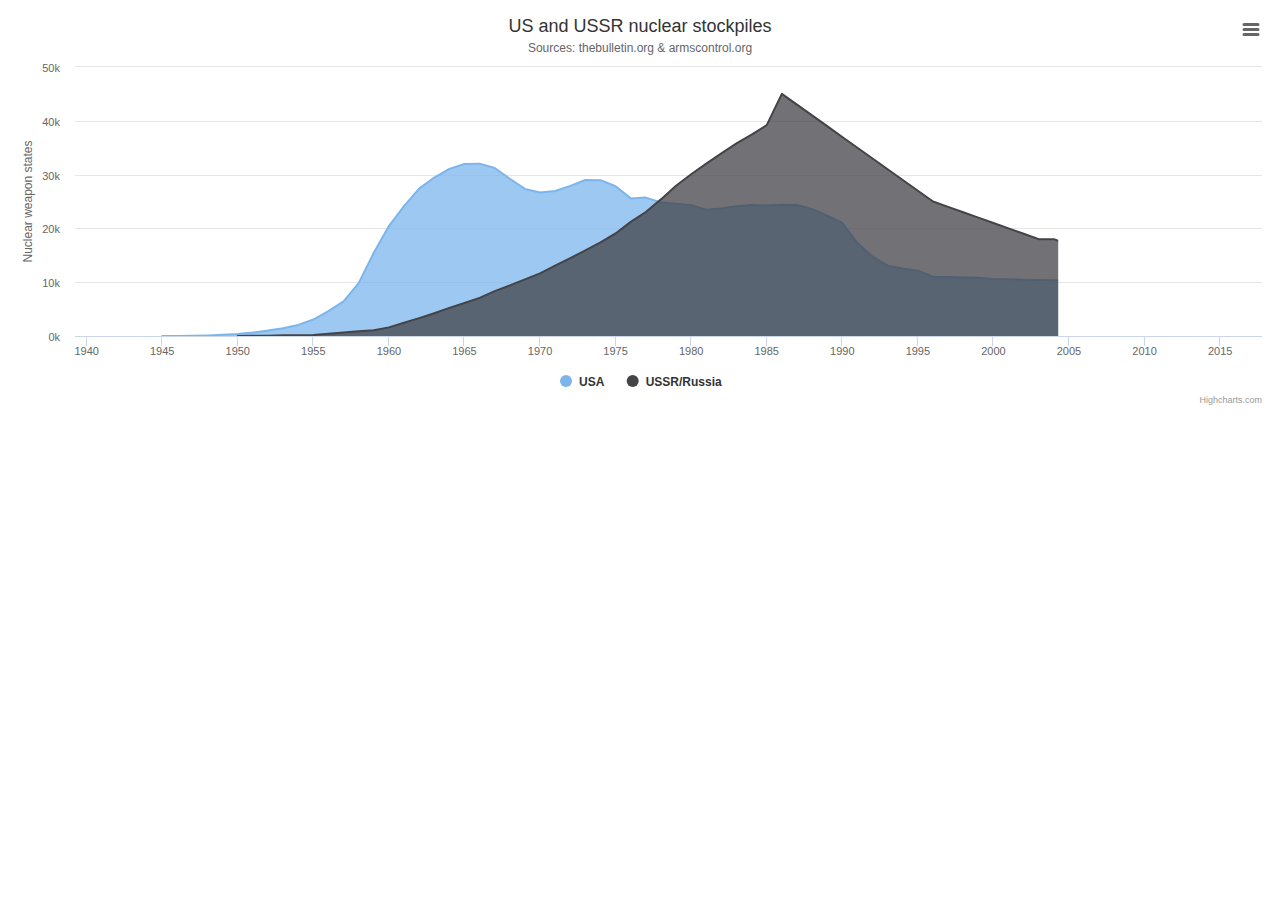
<file: frontend/light-bootstrap-dashboard-angular2-master/src/assets/plugins/highcharts_6.1.4/examples/area-basic/index.htm>
<!DOCTYPE HTML>
<html>
	<head>
		<meta http-equiv="Content-Type" content="text/html; charset=utf-8">
		<meta name="viewport" content="width=device-width, initial-scale=1">
		<title>Highcharts Example</title>

		<style type="text/css">

		</style>
	</head>
	<body>
<script src="../../code/highcharts.js"></script>
<script src="../../code/modules/exporting.js"></script>
<script src="../../code/modules/export-data.js"></script>

<div id="container" style="min-width: 310px; height: 400px; margin: 0 auto"></div>



		<script type="text/javascript">

Highcharts.chart('container', {
    chart: {
        type: 'area'
    },
    title: {
        text: 'US and USSR nuclear stockpiles'
    },
    subtitle: {
        text: 'Sources: <a href="https://thebulletin.org/2006/july/global-nuclear-stockpiles-1945-2006">' +
            'thebulletin.org</a> &amp; <a href="https://www.armscontrol.org/factsheets/Nuclearweaponswhohaswhat">' +
            'armscontrol.org</a>'
    },
    xAxis: {
        allowDecimals: false,
        labels: {
            formatter: function () {
                return this.value; // clean, unformatted number for year
            }
        }
    },
    yAxis: {
        title: {
            text: 'Nuclear weapon states'
        },
        labels: {
            formatter: function () {
                return this.value / 1000 + 'k';
            }
        }
    },
    tooltip: {
        pointFormat: '{series.name} had stockpiled <b>{point.y:,.0f}</b><br/>warheads in {point.x}'
    },
    plotOptions: {
        area: {
            pointStart: 1940,
            marker: {
                enabled: false,
                symbol: 'circle',
                radius: 2,
                states: {
                    hover: {
                        enabled: true
                    }
                }
            }
        }
    },
    series: [{
        name: 'USA',
        data: [
            null, null, null, null, null, 6, 11, 32, 110, 235,
            369, 640, 1005, 1436, 2063, 3057, 4618, 6444, 9822, 15468,
            20434, 24126, 27387, 29459, 31056, 31982, 32040, 31233, 29224, 27342,
            26662, 26956, 27912, 28999, 28965, 27826, 25579, 25722, 24826, 24605,
            24304, 23464, 23708, 24099, 24357, 24237, 24401, 24344, 23586, 22380,
            21004, 17287, 14747, 13076, 12555, 12144, 11009, 10950, 10871, 10824,
            10577, 10527, 10475, 10421, 10358, 10295, 10104, 9914, 9620, 9326,
            5113, 5113, 4954, 4804, 4761, 4717, 4368, 4018
        ]
    }, {
        name: 'USSR/Russia',
        data: [null, null, null, null, null, null, null, null, null, null,
            5, 25, 50, 120, 150, 200, 426, 660, 869, 1060,
            1605, 2471, 3322, 4238, 5221, 6129, 7089, 8339, 9399, 10538,
            11643, 13092, 14478, 15915, 17385, 19055, 21205, 23044, 25393, 27935,
            30062, 32049, 33952, 35804, 37431, 39197, 45000, 43000, 41000, 39000,
            37000, 35000, 33000, 31000, 29000, 27000, 25000, 24000, 23000, 22000,
            21000, 20000, 19000, 18000, 18000, 17000, 16000, 15537, 14162, 12787,
            12600, 11400, 5500, 4512, 4502, 4502, 4500, 4500
        ]
    }]
});
		</script>
	</body>
</html>
</file>
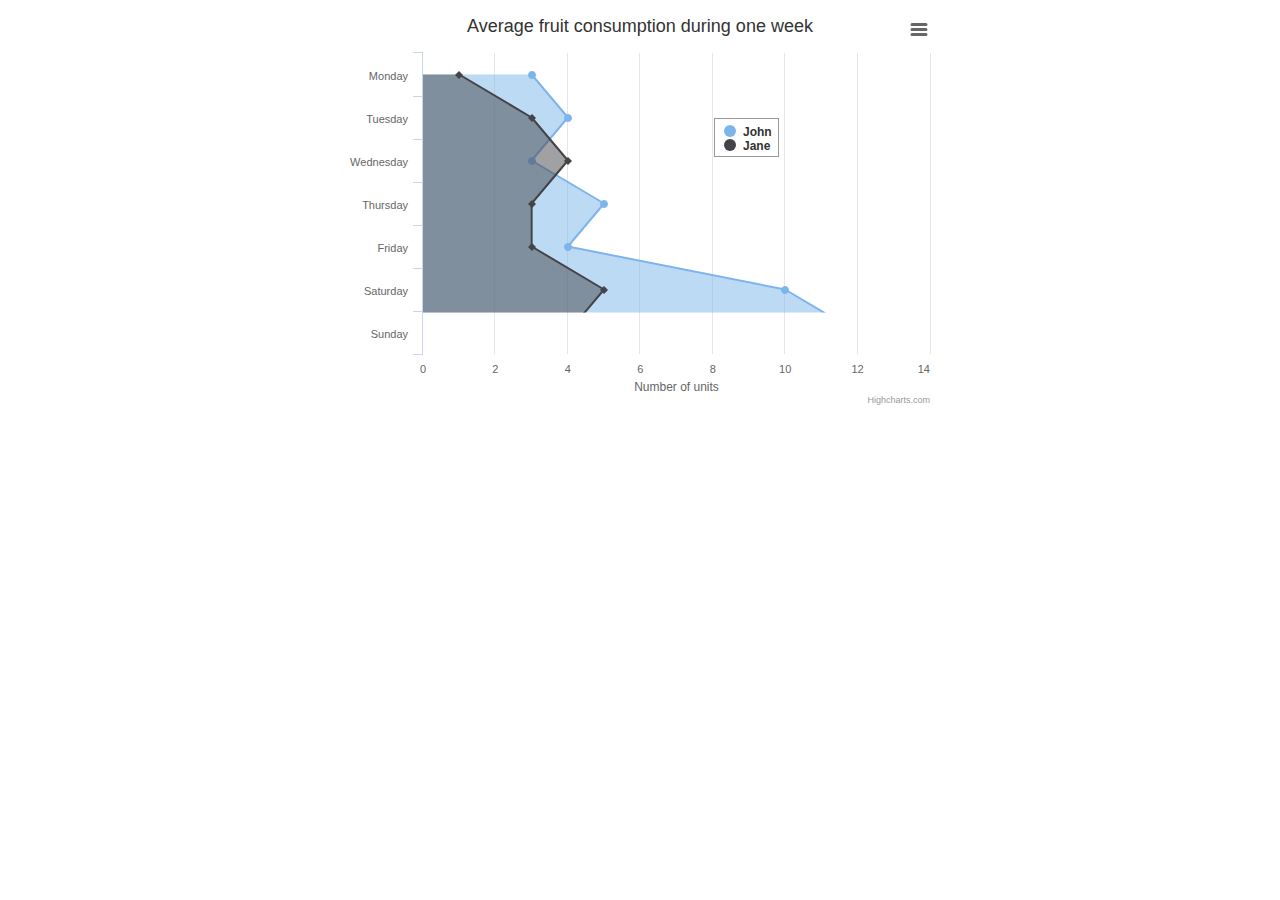
<file: frontend/light-bootstrap-dashboard-angular2-master/src/assets/plugins/highcharts_6.1.4/examples/area-inverted/index.htm>
<!DOCTYPE HTML>
<html>
	<head>
		<meta http-equiv="Content-Type" content="text/html; charset=utf-8">
		<meta name="viewport" content="width=device-width, initial-scale=1">
		<title>Highcharts Example</title>

		<style type="text/css">

		</style>
	</head>
	<body>
<script src="../../code/highcharts.js"></script>
<script src="../../code/modules/exporting.js"></script>
<script src="../../code/modules/export-data.js"></script>

<div id="container" style="min-width: 310px; height: 400px; max-width: 600px; margin: 0 auto"></div>



		<script type="text/javascript">

Highcharts.chart('container', {
    chart: {
        type: 'area',
        inverted: true
    },
    title: {
        text: 'Average fruit consumption during one week'
    },
    subtitle: {
        style: {
            position: 'absolute',
            right: '0px',
            bottom: '10px'
        }
    },
    legend: {
        layout: 'vertical',
        align: 'right',
        verticalAlign: 'top',
        x: -150,
        y: 100,
        floating: true,
        borderWidth: 1,
        backgroundColor: (Highcharts.theme && Highcharts.theme.legendBackgroundColor) || '#FFFFFF'
    },
    xAxis: {
        categories: [
            'Monday',
            'Tuesday',
            'Wednesday',
            'Thursday',
            'Friday',
            'Saturday',
            'Sunday'
        ]
    },
    yAxis: {
        title: {
            text: 'Number of units'
        },
        allowDecimals: false,
        min: 0
    },
    plotOptions: {
        area: {
            fillOpacity: 0.5
        }
    },
    series: [{
        name: 'John',
        data: [3, 4, 3, 5, 4, 10, 12]
    }, {
        name: 'Jane',
        data: [1, 3, 4, 3, 3, 5, 4]
    }]
});
		</script>
	</body>
</html>
</file>
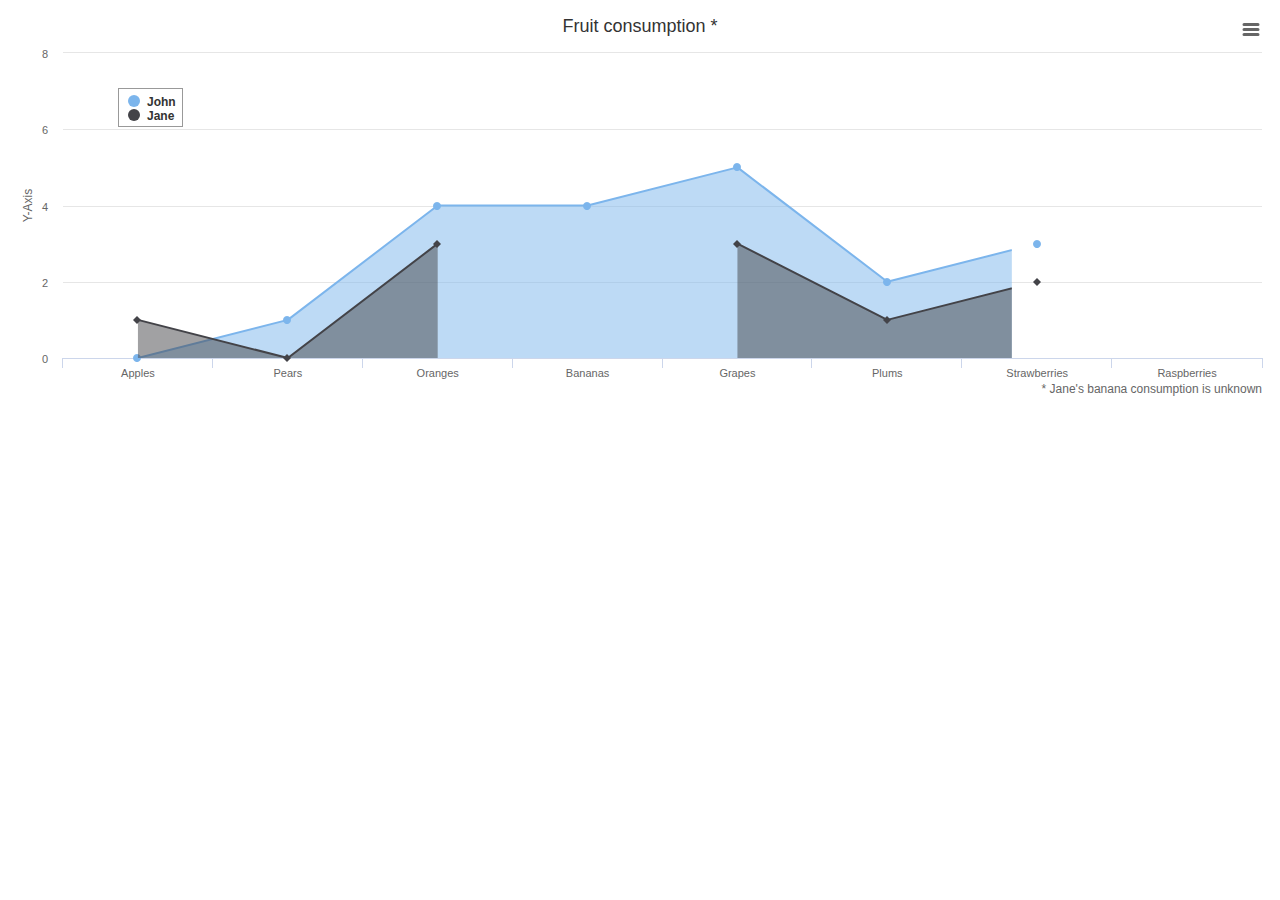
<file: frontend/light-bootstrap-dashboard-angular2-master/src/assets/plugins/highcharts_6.1.4/examples/area-missing/index.htm>
<!DOCTYPE HTML>
<html>
	<head>
		<meta http-equiv="Content-Type" content="text/html; charset=utf-8">
		<meta name="viewport" content="width=device-width, initial-scale=1">
		<title>Highcharts Example</title>

		<style type="text/css">

		</style>
	</head>
	<body>
<script src="../../code/highcharts.js"></script>
<script src="../../code/modules/exporting.js"></script>
<script src="../../code/modules/export-data.js"></script>

<div id="container" style="min-width: 310px; height: 400px; margin: 0 auto"></div>



		<script type="text/javascript">

Highcharts.chart('container', {
    chart: {
        type: 'area',
        spacingBottom: 30
    },
    title: {
        text: 'Fruit consumption *'
    },
    subtitle: {
        text: '* Jane\'s banana consumption is unknown',
        floating: true,
        align: 'right',
        verticalAlign: 'bottom',
        y: 15
    },
    legend: {
        layout: 'vertical',
        align: 'left',
        verticalAlign: 'top',
        x: 100,
        y: 70,
        floating: true,
        borderWidth: 1,
        backgroundColor: (Highcharts.theme && Highcharts.theme.legendBackgroundColor) || '#FFFFFF'
    },
    xAxis: {
        categories: ['Apples', 'Pears', 'Oranges', 'Bananas', 'Grapes', 'Plums', 'Strawberries', 'Raspberries']
    },
    yAxis: {
        title: {
            text: 'Y-Axis'
        },
        labels: {
            formatter: function () {
                return this.value;
            }
        }
    },
    tooltip: {
        formatter: function () {
            return '<b>' + this.series.name + '</b><br/>' +
                this.x + ': ' + this.y;
        }
    },
    plotOptions: {
        area: {
            fillOpacity: 0.5
        }
    },
    credits: {
        enabled: false
    },
    series: [{
        name: 'John',
        data: [0, 1, 4, 4, 5, 2, 3, 7]
    }, {
        name: 'Jane',
        data: [1, 0, 3, null, 3, 1, 2, 1]
    }]
});
		</script>
	</body>
</html>
</file>
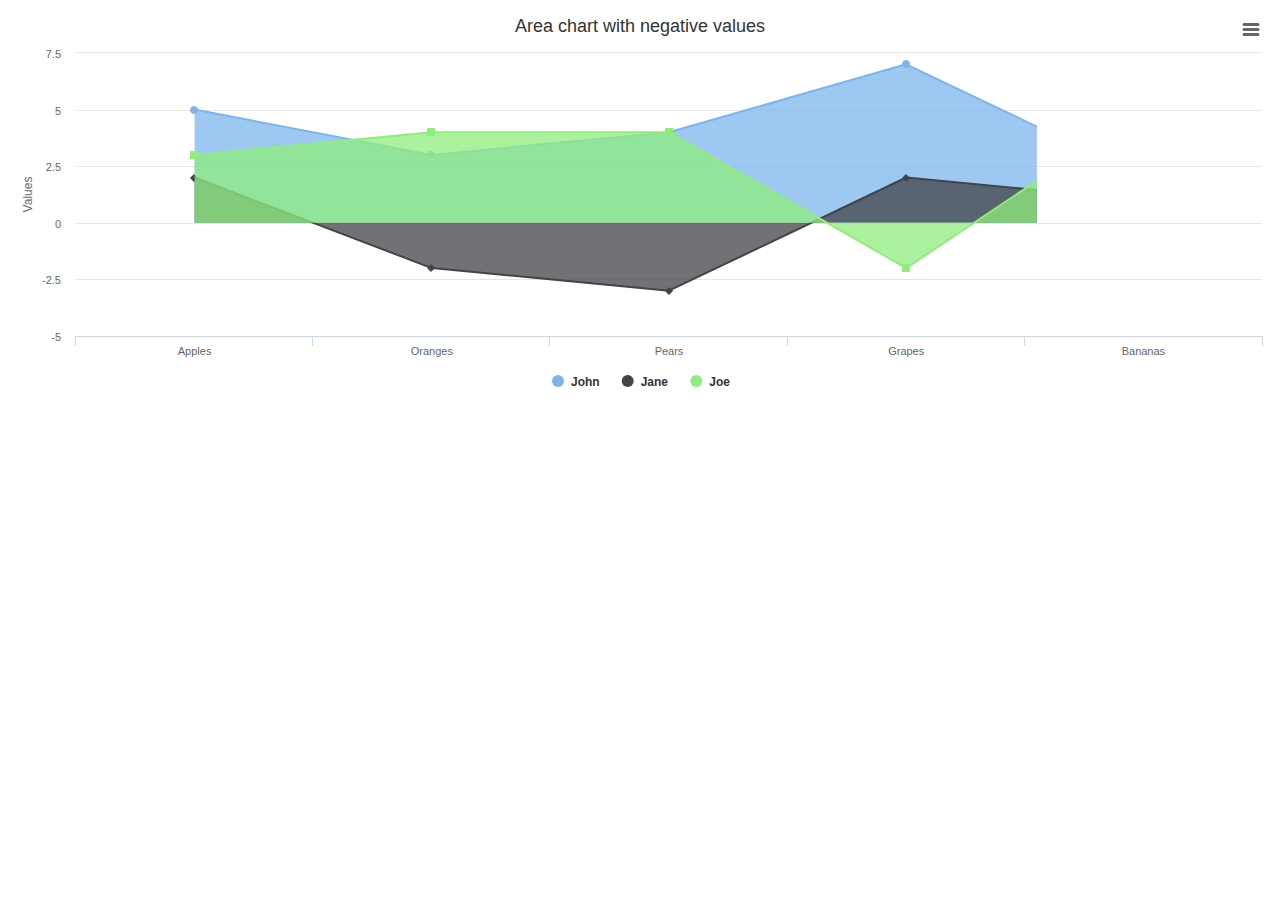
<file: frontend/light-bootstrap-dashboard-angular2-master/src/assets/plugins/highcharts_6.1.4/examples/area-negative/index.htm>
<!DOCTYPE HTML>
<html>
	<head>
		<meta http-equiv="Content-Type" content="text/html; charset=utf-8">
		<meta name="viewport" content="width=device-width, initial-scale=1">
		<title>Highcharts Example</title>

		<style type="text/css">

		</style>
	</head>
	<body>
<script src="../../code/highcharts.js"></script>
<script src="../../code/modules/exporting.js"></script>
<script src="../../code/modules/export-data.js"></script>

<div id="container" style="min-width: 310px; height: 400px; margin: 0 auto"></div>



		<script type="text/javascript">

Highcharts.chart('container', {
    chart: {
        type: 'area'
    },
    title: {
        text: 'Area chart with negative values'
    },
    xAxis: {
        categories: ['Apples', 'Oranges', 'Pears', 'Grapes', 'Bananas']
    },
    credits: {
        enabled: false
    },
    series: [{
        name: 'John',
        data: [5, 3, 4, 7, 2]
    }, {
        name: 'Jane',
        data: [2, -2, -3, 2, 1]
    }, {
        name: 'Joe',
        data: [3, 4, 4, -2, 5]
    }]
});
		</script>
	</body>
</html>
</file>
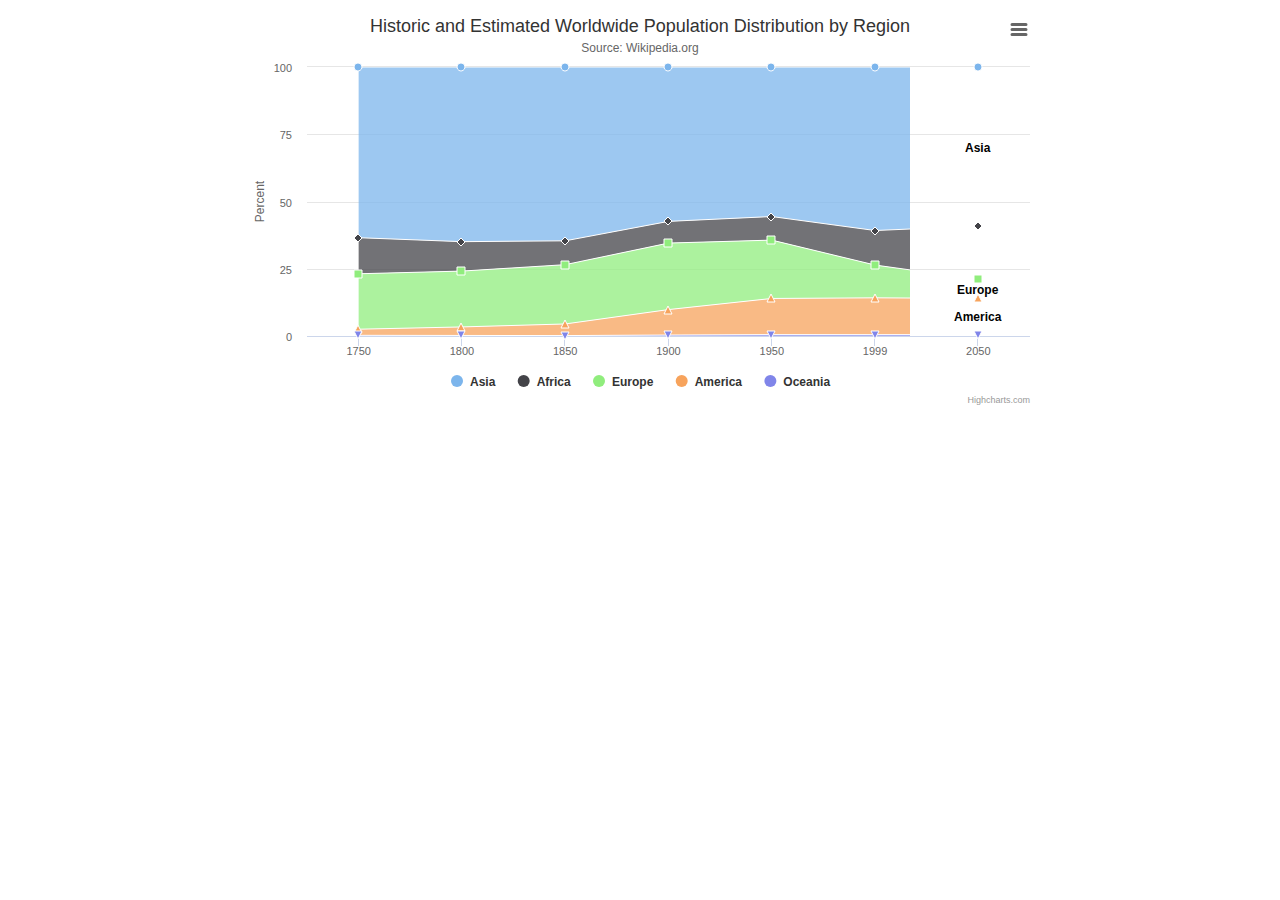
<file: frontend/light-bootstrap-dashboard-angular2-master/src/assets/plugins/highcharts_6.1.4/examples/area-stacked-percent/index.htm>
<!DOCTYPE HTML>
<html>
	<head>
		<meta http-equiv="Content-Type" content="text/html; charset=utf-8">
		<meta name="viewport" content="width=device-width, initial-scale=1">
		<title>Highcharts Example</title>

		<style type="text/css">

		</style>
	</head>
	<body>
<script src="../../code/highcharts.js"></script>
<script src="../../code/modules/series-label.js"></script>
<script src="../../code/modules/exporting.js"></script>
<script src="../../code/modules/export-data.js"></script>

<div id="container" style="min-width: 310px; height: 400px; max-width: 800px; margin: 0 auto"></div>



		<script type="text/javascript">

Highcharts.chart('container', {
    chart: {
        type: 'area'
    },
    title: {
        text: 'Historic and Estimated Worldwide Population Distribution by Region'
    },
    subtitle: {
        text: 'Source: Wikipedia.org'
    },
    xAxis: {
        categories: ['1750', '1800', '1850', '1900', '1950', '1999', '2050'],
        tickmarkPlacement: 'on',
        title: {
            enabled: false
        }
    },
    yAxis: {
        title: {
            text: 'Percent'
        }
    },
    tooltip: {
        pointFormat: '<span style="color:{series.color}">{series.name}</span>: <b>{point.percentage:.1f}%</b> ({point.y:,.0f} millions)<br/>',
        split: true
    },
    plotOptions: {
        area: {
            stacking: 'percent',
            lineColor: '#ffffff',
            lineWidth: 1,
            marker: {
                lineWidth: 1,
                lineColor: '#ffffff'
            }
        }
    },
    series: [{
        name: 'Asia',
        data: [502, 635, 809, 947, 1402, 3634, 5268]
    }, {
        name: 'Africa',
        data: [106, 107, 111, 133, 221, 767, 1766]
    }, {
        name: 'Europe',
        data: [163, 203, 276, 408, 547, 729, 628]
    }, {
        name: 'America',
        data: [18, 31, 54, 156, 339, 818, 1201]
    }, {
        name: 'Oceania',
        data: [2, 2, 2, 6, 13, 30, 46]
    }]
});
		</script>
	</body>
</html>
</file>
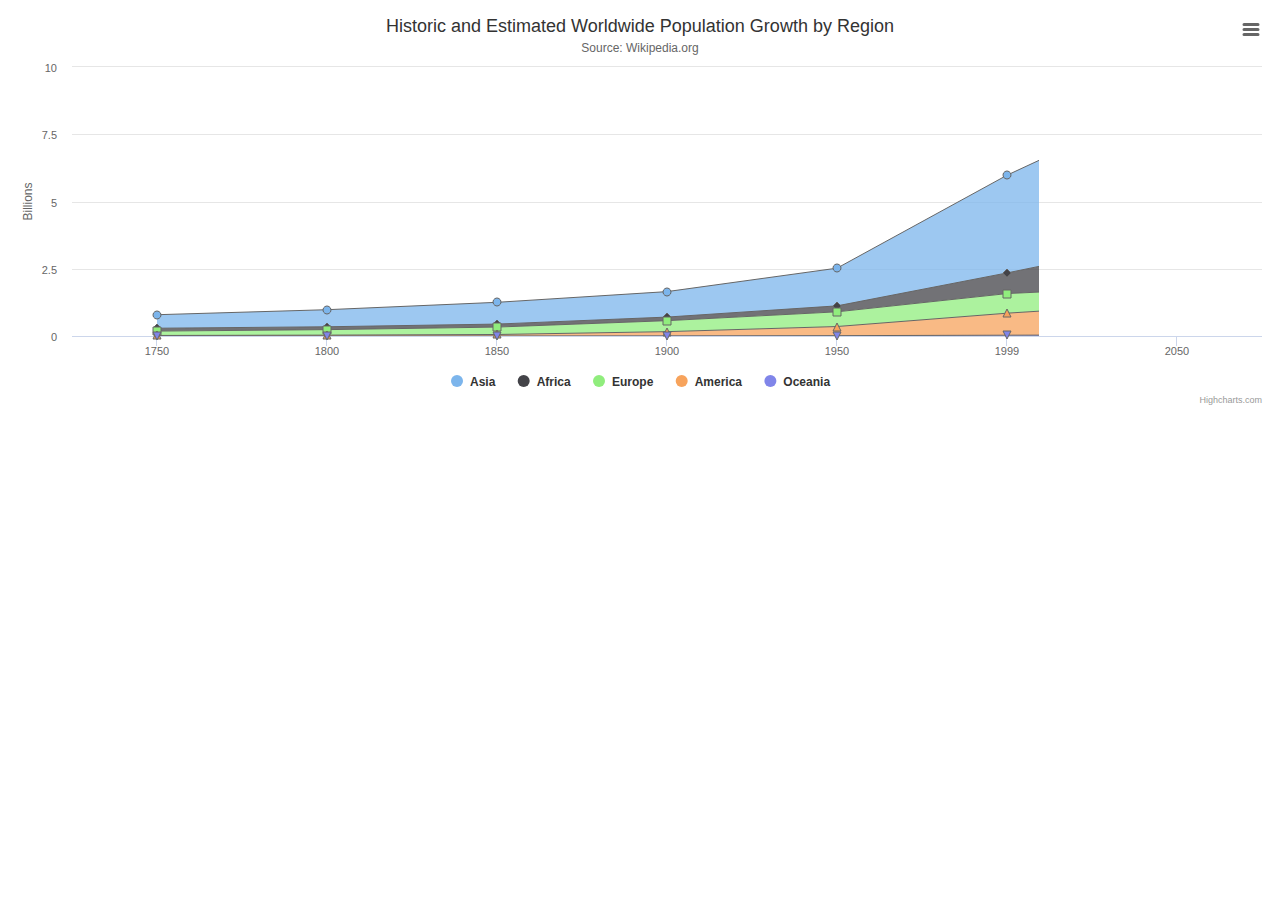
<file: frontend/light-bootstrap-dashboard-angular2-master/src/assets/plugins/highcharts_6.1.4/examples/area-stacked/index.htm>
<!DOCTYPE HTML>
<html>
	<head>
		<meta http-equiv="Content-Type" content="text/html; charset=utf-8">
		<meta name="viewport" content="width=device-width, initial-scale=1">
		<title>Highcharts Example</title>

		<style type="text/css">

		</style>
	</head>
	<body>
<script src="../../code/highcharts.js"></script>
<script src="../../code/modules/exporting.js"></script>

<div id="container" style="min-width: 310px; height: 400px; margin: 0 auto"></div>



		<script type="text/javascript">

Highcharts.chart('container', {
    chart: {
        type: 'area'
    },
    title: {
        text: 'Historic and Estimated Worldwide Population Growth by Region'
    },
    subtitle: {
        text: 'Source: Wikipedia.org'
    },
    xAxis: {
        categories: ['1750', '1800', '1850', '1900', '1950', '1999', '2050'],
        tickmarkPlacement: 'on',
        title: {
            enabled: false
        }
    },
    yAxis: {
        title: {
            text: 'Billions'
        },
        labels: {
            formatter: function () {
                return this.value / 1000;
            }
        }
    },
    tooltip: {
        split: true,
        valueSuffix: ' millions'
    },
    plotOptions: {
        area: {
            stacking: 'normal',
            lineColor: '#666666',
            lineWidth: 1,
            marker: {
                lineWidth: 1,
                lineColor: '#666666'
            }
        }
    },
    series: [{
        name: 'Asia',
        data: [502, 635, 809, 947, 1402, 3634, 5268]
    }, {
        name: 'Africa',
        data: [106, 107, 111, 133, 221, 767, 1766]
    }, {
        name: 'Europe',
        data: [163, 203, 276, 408, 547, 729, 628]
    }, {
        name: 'America',
        data: [18, 31, 54, 156, 339, 818, 1201]
    }, {
        name: 'Oceania',
        data: [2, 2, 2, 6, 13, 30, 46]
    }]
});
		</script>
	</body>
</html>
</file>
